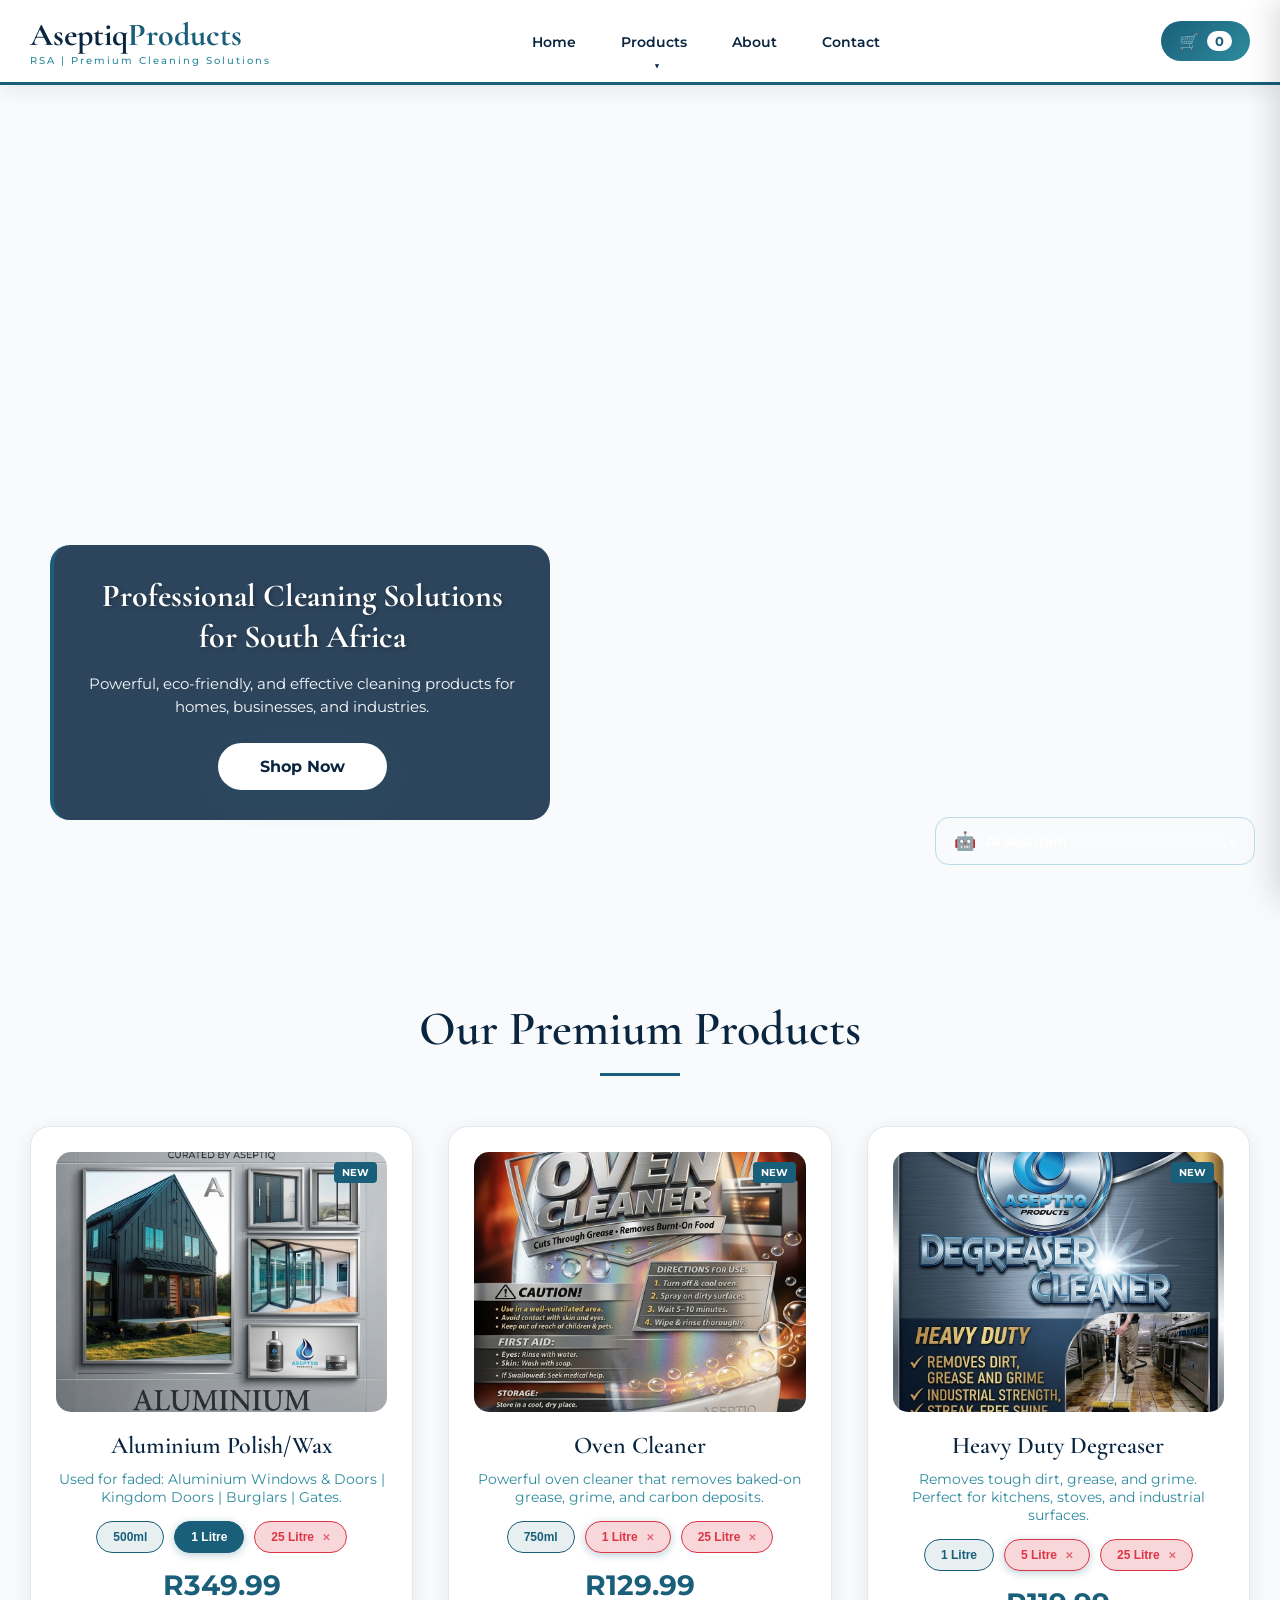
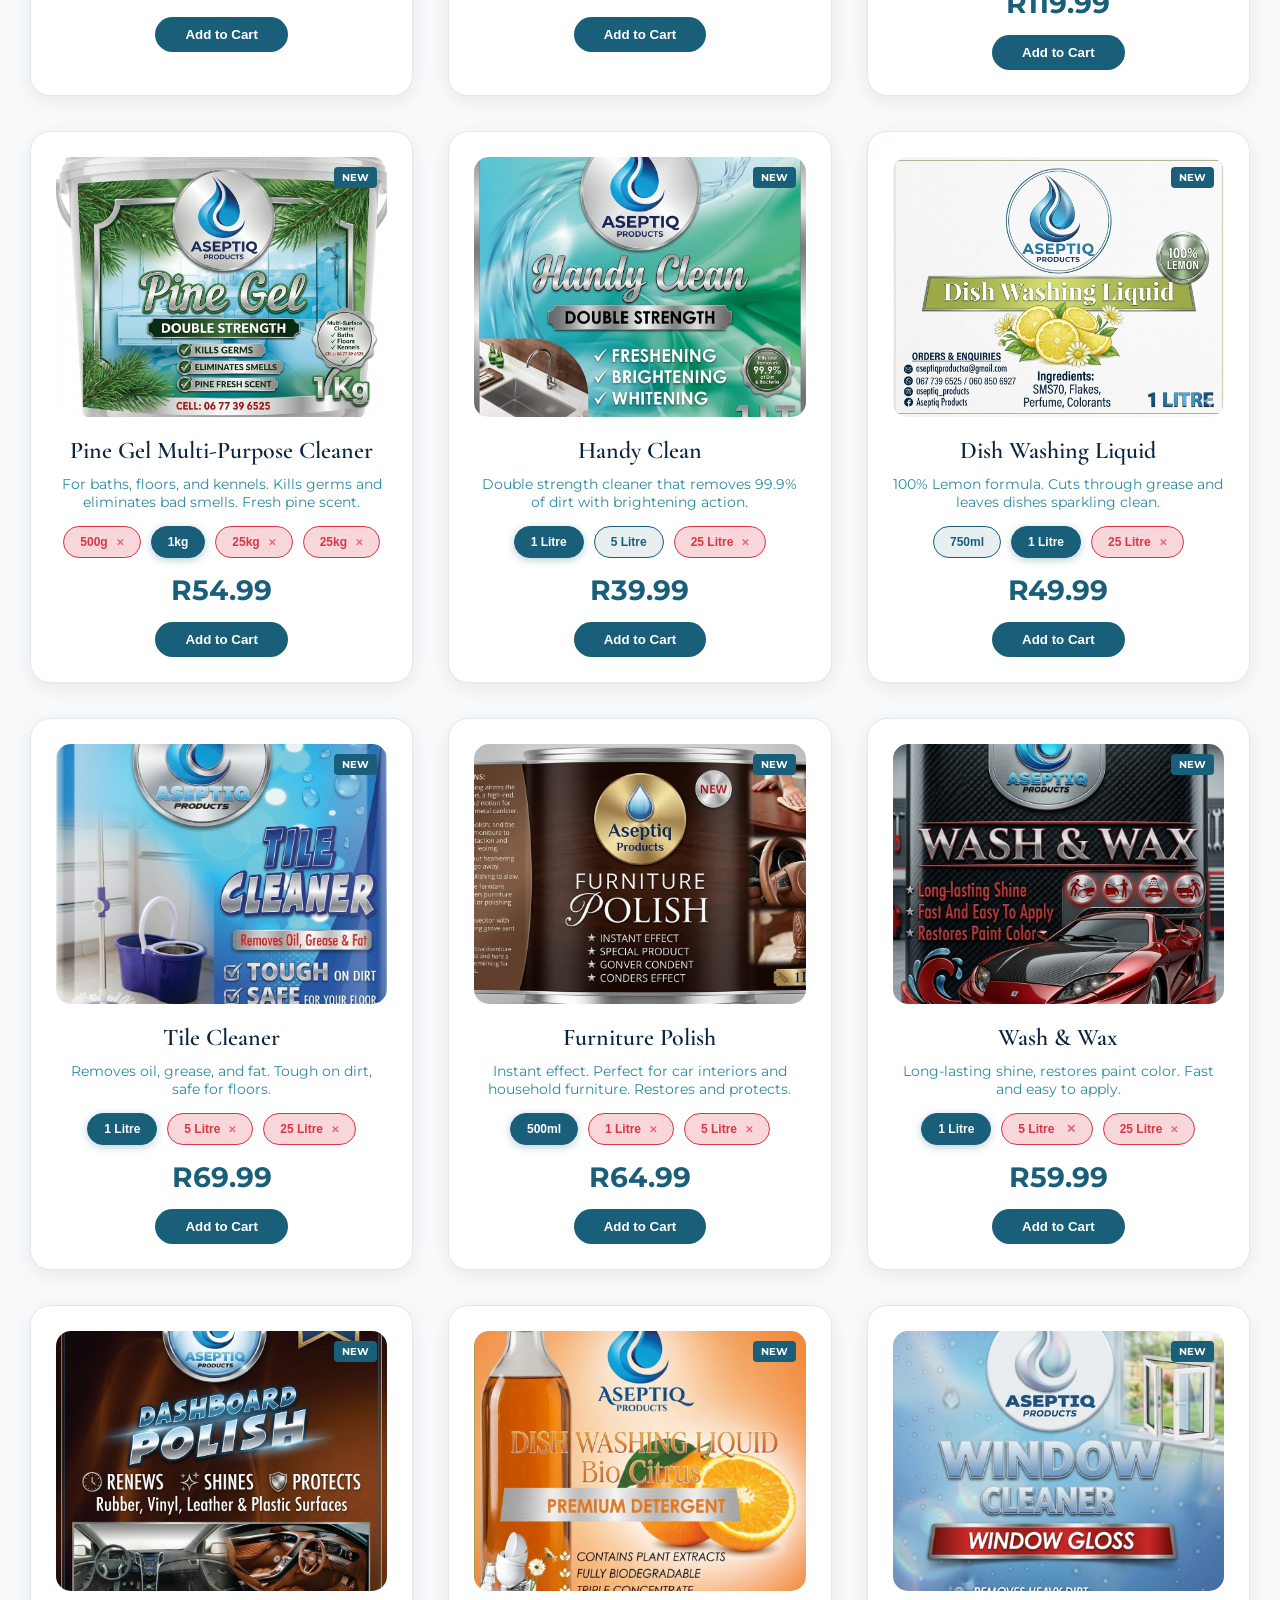
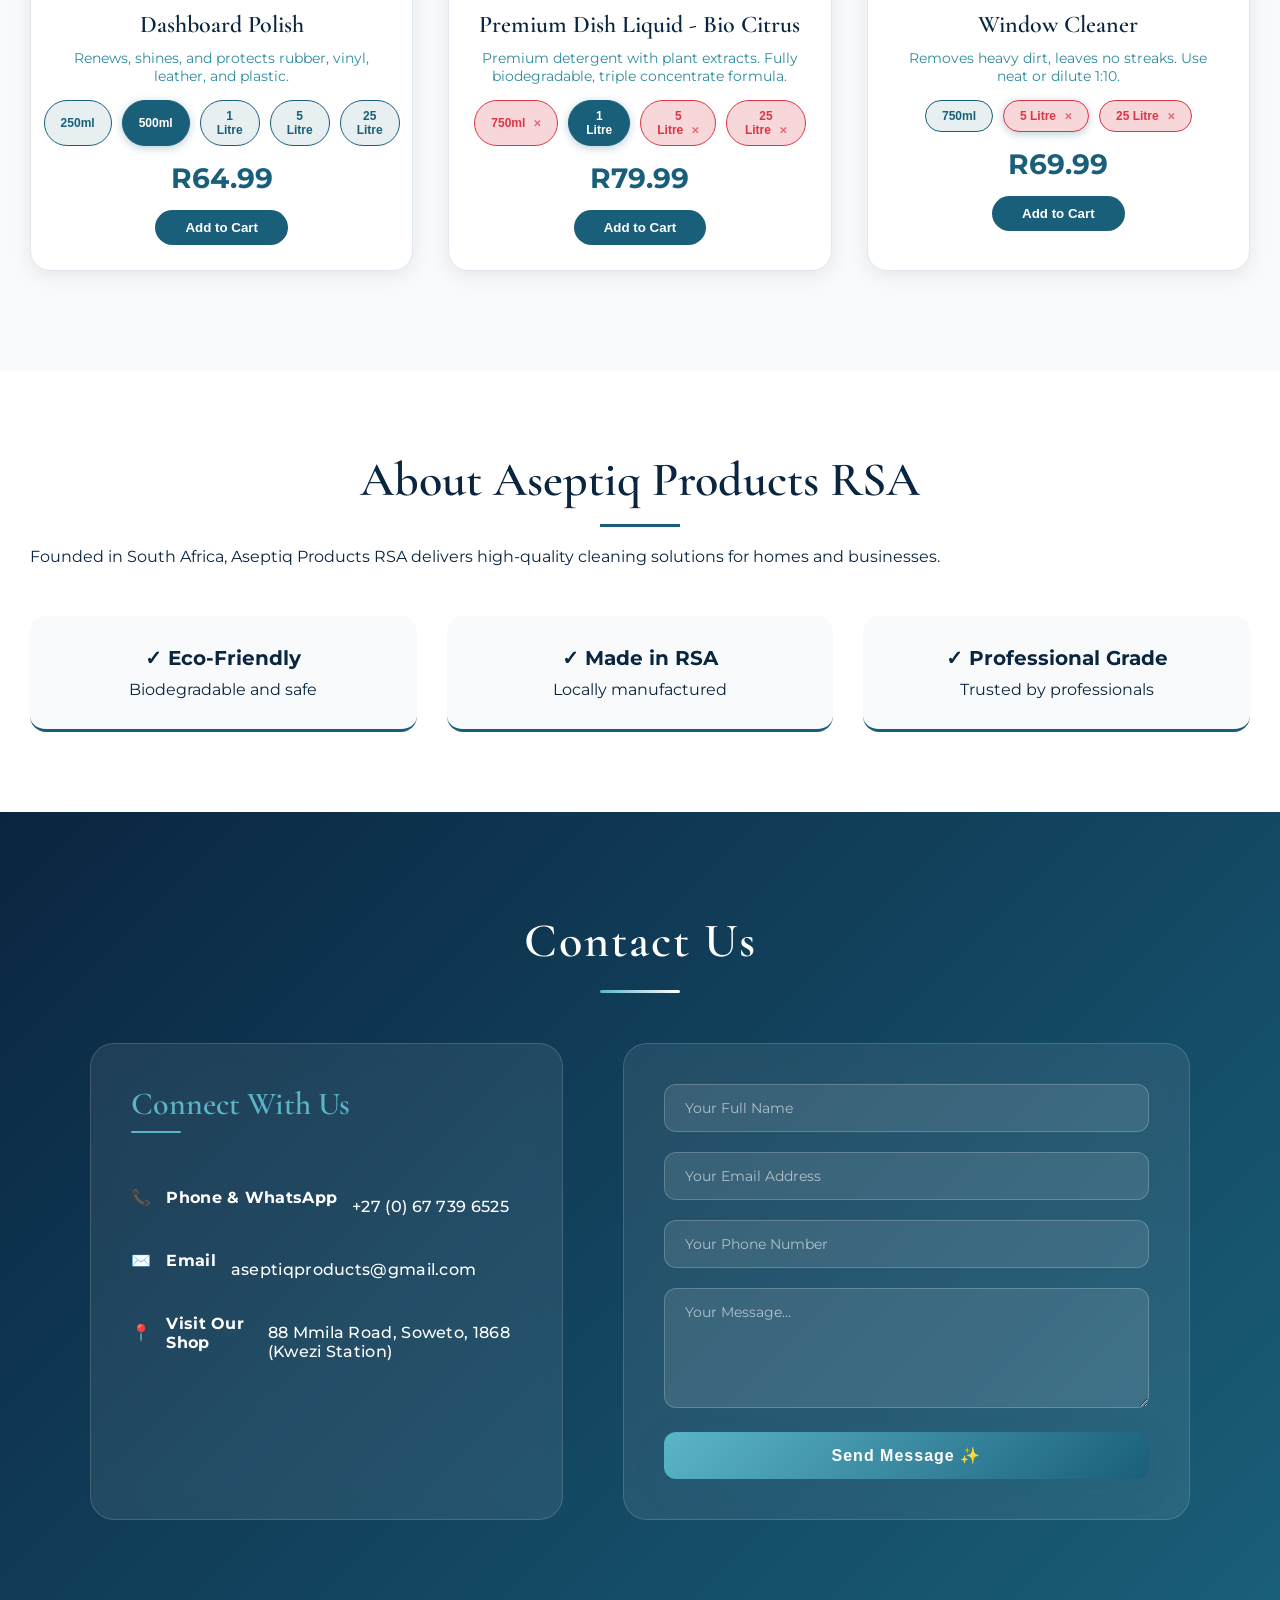
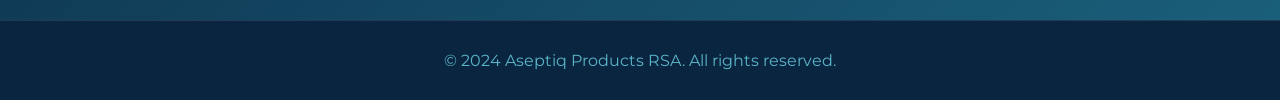
<file: index.html>
<!DOCTYPE html>
<html lang="en">
<head>
    <meta charset="UTF-8">
    <meta name="viewport" content="width=device-width, initial-scale=1.0">
    <title>Aseptiq Products RSA - Premium Cleaning Solutions</title>
    <link rel="stylesheet" href="css/style.css">
    <link rel="stylesheet" href="css/ai-style.css">
    <link href="https://fonts.googleapis.com/css2?family=Poppins:wght@300;400;500;600;700&display=swap" rel="stylesheet">
</head>
<body>
    <!-- Header with Cart Icon -->
    <header>
        <div class="container">
            <div class="logo">
                <h1>Aseptiq<span>Products</span></h1>
                <p class="tagline">RSA | Premium Cleaning Solutions</p>
            </div>
            <nav>
                <ul>
                    <li><a href="index.html">Home</a></li>
                    <li class="has-dropdown">
                        <a href="javascript:void(0)">Products</a>
                        <ul class="dropdown-menu">
                            <li><a href="index.html#products">All Products</a></li>
                            <li><a href="combos.html">Combo Deals</a></li>
                            <li><a href="specials.html">Special Offers</a></li>
                        </ul>
                    </li>
                    <li><a href="index.html#about">About</a></li>
                    <li><a href="index.html#contact">Contact</a></li>
                </ul>
            </nav>
            <div class="header-cart">
                <button class="cart-icon-header" onclick="toggleCart()">
                    🛒 <span id="cartCount">0</span>
                </button>
            </div>
        </div>
    </header>

    <!-- Hero Section -->
    <section id="home" class="hero">
        <video autoplay muted loop playsinline class="hero-video">
            <source src="images/ASEPTIQ_logo_reveal.mp4" type="video/mp4">
        </video>
        <!-- <div class="hero-overlay"></div> -->
        <div class="hero-content-bottom">
            <h2>Professional Cleaning Solutions for South Africa</h2>
            <p>Powerful, eco-friendly, and effective cleaning products for homes, businesses, and industries.</p>
            <a href="#products" class="btn-primary">Shop Now</a>
        </div>
    </section>

    <!-- Products Section -->
    <section id="products" class="products">
        <div class="container">
            <h2 class="section-title">Our Premium Products</h2>
            <div class="product-grid">
                <!-- Aluminium Polish/Wax -->
                <div class="product-card">
                    <div class="product-image">
                        <img src="images/AP.png" alt="Aluminium Polish/Wax">
                    </div>
                    <h3>Aluminium Polish/Wax</h3>
                    <p>Used for faded: Aluminium Windows & Doors | Kingdom Doors | Burglars | Gates.</p>
                    <div class="product-sizes">
                        <button class="size-btn" onclick="selectAluminiumSize(199.99, '500ml', this)">500ml</button>
                        <button class="size-btn active" onclick="selectAluminiumSize(349.99, '1 Litre', this)">1 Litre</button>
                        <button class="size-btn sold-out" onclick="selectAluminiumSize('Sold Out', '25 Litre', this)">25 Litre</button>
                    </div>
                    <div class="price" id="aluminiumPrice">R349.99</div>
                    <button class="btn-add" onclick="addToCartWithSize('Aluminium Polish/Wax', currentAluminiumPrice, currentAluminiumSize)">Add to Cart</button>
                </div>

                <!-- Oven Cleaner -->
                <div class="product-card">
                    <div class="product-image">
                        <img src="images/OV.png" alt="Oven Cleaner">
                    </div>
                    <h3>Oven Cleaner</h3>
                    <p>Powerful oven cleaner that removes baked-on grease, grime, and carbon deposits.</p>
                    <div class="product-sizes">
                        <button class="size-btn" onclick="selectOvenSize(74.99, '750ml', this)">750ml</button>
                        <button class="size-btn active" onclick="selectOvenSize('Sold Out', '1 Litre', this)">1 Litre</button>
                        <button class="size-btn sold-out" onclick="selectOvenSize('Sold Out', '25 Litre', this)">25 Litre</button>
                    </div>
                    <div class="price" id="ovenPrice">R129.99</div>
                    <button class="btn-add" onclick="addToCartWithSizeOven('Oven Cleaner', currentOvenPrice, currentOvenSize)">Add to Cart</button>
                </div>

                <!-- Heavy Duty Degreaser -->
                <div class="product-card">
                    <div class="product-image">
                        <img src="images/DG.png" alt="Heavy Duty Degreaser">
                    </div>
                    <h3>Heavy Duty Degreaser</h3>
                    <p>Removes tough dirt, grease, and grime. Perfect for kitchens, stoves, and industrial surfaces.</p>
                    <div class="product-sizes">
                        <button class="size-btn" onclick="selectDegreaserSize(119.99, 'L', this)">1 Litre</button>
                        <button class="size-btn active" onclick="selectDegreaserSize('Sold Out', '5 Litre', this)">5 Litre</button>
                        <button class="size-btn sold-out" onclick="selectDegreaserSize('Sold Out', '25 Litre', this)">25 Litre</button>
                    </div>
                    <div class="price" id="degreaserPrice">R119.99</div>
                    <button class="btn-add" onclick="addToCartWithSizeDegreaser('Heavy Duty Degreaser', currentDegreaserPrice, currentDegreaserSize)">Add to Cart</button>
                </div>

                <!-- Pine Gel -->
                <div class="product-card">
                    <div class="product-image">
                        <img src="images/PG.png" alt="Pine Gel">
                    </div>
                    <h3>Pine Gel Multi-Purpose Cleaner</h3>
                    <p>For baths, floors, and kennels. Kills germs and eliminates bad smells. Fresh pine scent.</p>
                    <div class="product-sizes">
                        <button class="size-btn sold-out" onclick="selectPineSize('Sold Out', '500g', this)">500g</button>
                        <button class="size-btn active" onclick="selectPineSize(54.99, '1kg', this)">1kg</button>
                        <button class="size-btn sold-out" onclick="selectPineSize('Sold Out', '25kg', this)">25kg</button>
                        <button class="size-btn sold-out" onclick="selectPineSize('Sold Out', '25kg', this)">25kg</button>
                    </div>
                    <div class="price" id="pinePrice">R54.99</div>
                    <button class="btn-add" onclick="addToCartWithSizePine('Pine Gel', currentPinePrice, currentPineSize)">Add to Cart</button>
                </div>

                <!-- Handy Clean -->
                <div class="product-card">
                    <div class="product-image">
                        <img src="images/HC.png" alt="Handy Clean">
                    </div>
                    <h3>Handy Clean</h3>
                    <p>Double strength cleaner that removes 99.9% of dirt with brightening action.</p>
                    <div class="product-sizes">
                        <button class="size-btn active" onclick="selectHandySize(39.99, '1 Litre', this)">1 Litre</button>
                        <button class="size-btn" onclick="selectHandySize(155.99, '5 Litre', this)">5 Litre</button>                        
                        <button class="size-btn sold-out" onclick="selectHandySize('Sold Out', '25 Litre', this)">25 Litre</button>
                    </div>
                    <div class="price" id="handyPrice">R39.99</div>
                    <button class="btn-add" onclick="addToCartWithSizeHandy('Handy Clean', currentHandyPrice, currentHandySize)">Add to Cart</button>
                </div>

                <!-- Dish Washing Liquid -->
                <div class="product-card">
                    <div class="product-image">
                        <img src="images/DW.png" alt="Dish Washing Liquid">
                    </div>
                    <h3>Dish Washing Liquid</h3>
                    <p>100% Lemon formula. Cuts through grease and leaves dishes sparkling clean.</p>
                    <div class="product-sizes">
                        <button class="size-btn" onclick="selectDishSize(35.99, '750ml', this)">750ml</button>
                        <button class="size-btn active" onclick="selectDishSize(49.99, '1 Litre', this)">1 Litre</button>
                        <button class="size-btn sold-out" onclick="selectDishSize('Sold Out', '25 Litre', this)">25 Litre</button>
                    </div>
                    <div class="price" id="dishPrice">R49.99</div>
                    <button class="btn-add" onclick="addToCartWithSizeDish('Dish Washing Liquid', currentDishPrice, currentDishSize)">Add to Cart</button>
                </div>

                <!-- Tile Cleaner -->
                <div class="product-card">
                    <div class="product-image">
                        <img src="images/TC.png" alt="Tile Cleaner">
                    </div>
                    <h3>Tile Cleaner</h3>
                    <p>Removes oil, grease, and fat. Tough on dirt, safe for floors.</p>
                    <div class="product-sizes">                        
                        <button class="size-btn active" onclick="selectTileSize(64.99, '1 Litre', this)">1 Litre</button>
                        <button class="size-btn sold-out" onclick="selectTileSize('Sold Out', '5 Litre', this)">5 Litre</button>
                        <button class="size-btn sold-out" onclick="selectTileSize('Sold Out', '25 Litre', this)">25 Litre</button>
                    </div>
                    <div class="price" id="tilePrice">R69.99</div>
                    <button class="btn-add" onclick="addToCartWithSizeTile('Tile Cleaner', currentTilePrice, currentTileSize)">Add to Cart</button>
                </div>

                <!-- Furniture Polish -->
                <div class="product-card">
                    <div class="product-image">
                        <img src="images/FP.png" alt="Furniture Polish">
                    </div>
                    <h3>Furniture Polish</h3>
                    <p>Instant effect. Perfect for car interiors and household furniture. Restores and protects.</p>
                    <div class="product-sizes">                        
                        <button class="size-btn active" onclick="selectFurnitureSize(64.99, '500ml', this)">500ml</button>
                        <button class="size-btn sold-out" onclick="selectFurnitureSize('Sold Out', '1 Litre', this)">1 Litre</button>
                        <button class="size-btn sold-out" onclick="selectFurnitureSize('Sold Out', '5 Litre', this)">5 Litre</button>
                    </div>
                    <div class="price" id="furniturePrice">R64.99</div>
                    <button class="btn-add" onclick="addToCartWithSizeFurniture('Furniture Polish', currentFurniturePrice, currentFurnitureSize)">Add to Cart</button>
                </div>

                <!-- Wash & Wax -->
                <div class="product-card">
                    <div class="product-image">
                        <img src="images/CW.png" alt="Wash & Wax">
                    </div>
                    <h3>Wash & Wax</h3>
                    <p>Long-lasting shine, restores paint color. Fast and easy to apply.</p>
                    <div class="product-sizes">                        
                        <button class="size-btn active" onclick="selectWashSize(59.99, '1 Litre', this)">1 Litre</button>
                        <button class="size-btn sold-out" onclick="selectWashSize('sold Out', '5 Litre', this)">5 Litre</button>
                        <button class="size-btn sold-out" onclick="selectWashSize('Sold Out', '25 Litre', this)">25 Litre</button>
                    </div>
                    <div class="price" id="washPrice">R59.99</div>
                    <button class="btn-add" onclick="addToCartWithSizeWash('Wash & Wax', currentWashPrice, currentWashSize)">Add to Cart</button>
                </div>

                <!-- Dashboard Polish -->
                <div class="product-card">
                    <div class="product-image">
                        <img src="images/DP.png" alt="Dashboard Polish">
                    </div>
                    <h3>Dashboard Polish</h3>
                    <p>Renews, shines, and protects rubber, vinyl, leather, and plastic.</p>
                    <div class="product-sizes">
                        <button class="size-btn" onclick="selectDashboardSize(64.99, '250ml', this)">250ml</button>
                        <button class="size-btn active" onclick="selectDashboardSize(99.99, '500ml', this)">500ml</button>
                        <button class="size-btn" onclick="selectDashboardSize(149.99, '1 Litre', this)">1 Litre</button>
                        <button class="size-btn" onclick="selectDashboardSize(349.99, '5 Litre', this)">5 Litre</button>
                        <button class="size-btn" onclick="selectDashboardSize(1499.99, '25 Litre', this)">25 Litre</button>
                    </div>
                    <div class="price" id="dashboardPrice">R64.99</div>
                    <button class="btn-add" onclick="addToCartWithSizeDashboard('Dashboard Polish', currentDashboardPrice, currentDashboardSize)">Add to Cart</button>
                </div>

                <!-- Premium Dish Washing Liquid -->
                <div class="product-card">
                    <div class="product-image">
                        <img src="images/ODW.png" alt="Premium Dish Washing Liquid">
                    </div>
                    <h3>Premium Dish Liquid - Bio Citrus</h3>
                    <p>Premium detergent with plant extracts. Fully biodegradable, triple concentrate formula.</p>
                    <div class="product-sizes">
                        <button class="size-btn sold-out" onclick="selectPremiumDishSize('Sold Out', '750ml', this)">750ml</button>
                        <button class="size-btn active" onclick="selectPremiumDishSize(54.99, '1 Litre', this)">1 Litre</button>
                        <button class="size-btn sold-out" onclick="selectPremiumDishSize('Sold Out', '5 Litre', this)">5 Litre</button>
                        <button class="size-btn sold-out" onclick="selectPremiumDishSize('Sold Out', '25 Litre', this)">25 Litre</button>
                    </div>
                    <div class="price" id="premiumDishPrice">R79.99</div>
                    <button class="btn-add" onclick="addToCartWithSizePremiumDish('Premium Dish Liquid Bio Citrus', currentPremiumDishPrice, currentPremiumDishSize)">Add to Cart</button>
                </div>

                <!-- Window Cleaner -->
                <div class="product-card">
                    <div class="product-image">
                        <img src="images/WC.png" alt="Window Cleaner">
                    </div>
                    <h3>Window Cleaner</h3>
                    <p>Removes heavy dirt, leaves no streaks. Use neat or dilute 1:10.</p>
                    <div class="product-sizes">
                        <button class="size-btn" onclick="selectWindowSize(69.99, '750ml', this)">750ml</button>
                        <button class="size-btn active" onclick="selectWindowSize('Sold Out', '5 Litre', this)">5 Litre</button>
                        <button class="size-btn" onclick="selectWindowSize('Sold Out', '25 Litre', this)">25 Litre</button>
                    </div>
                    <div class="price" id="windowPrice">R69.99</div>
                    <button class="btn-add" onclick="addToCartWithSizeWindow('Window Cleaner', currentWindowPrice, currentWindowSize)">Add to Cart</button>
                </div>
            </div>
        </div>
    </section>

    <!-- Cart Sidebar -->
    <div id="cartSidebar" class="cart-sidebar">
        <div class="cart-header">
            <h3>Shopping Cart</h3>
            <button class="close-cart" onclick="toggleCart()">&times;</button>
        </div>
        <div id="cartItems" class="cart-items"></div>
        <div class="cart-footer">
            <div class="cart-total">
                <strong>Total:</strong> <span id="cartTotal">R0.00</span>
            </div>
            <button class="btn-checkout" onclick="checkout()">Place Order</button>
        </div>
    </div>

    <div id="cartOverlay" class="cart-overlay" onclick="toggleCart()"></div>

    <!-- About Section -->
    <section id="about" class="about">
        <div class="container">
            <h2 class="section-title">About Aseptiq Products RSA</h2>
            <div class="about-content">
                <p>Founded in South Africa, Aseptiq Products RSA delivers high-quality cleaning solutions for homes and businesses.</p>
                <div class="features">
                    <div class="feature"><h3>✓ Eco-Friendly</h3><p>Biodegradable and safe</p></div>
                    <div class="feature"><h3>✓ Made in RSA</h3><p>Locally manufactured</p></div>
                    <div class="feature"><h3>✓ Professional Grade</h3><p>Trusted by professionals</p></div>
                </div>
            </div>
        </div>
    </section>

    <!-- Contact Section -->
    <section id="contact" class="contact">
        <div class="container">
            <h2 class="section-title">Contact Us</h2>
            <div class="contact-content">
                <div class="contact-info">
                    <h3>Connect With Us</h3>
                    <p>📞 <strong>Phone & WhatsApp</strong><br>+27 (0) 67 739 6525</p>
                    <p>✉️ <strong>Email</strong><br>aseptiqproducts@gmail.com</p>
                    <p>📍 <strong>Visit Our Shop</strong><br>88 Mmila Road, Soweto, 1868 (Kwezi Station)</p>
                </div>
                <form class="contact-form" id="contactForm">
                    <input type="text" placeholder="Your Full Name" required>
                    <input type="email" placeholder="Your Email Address" required>
                    <input type="tel" placeholder="Your Phone Number">
                    <textarea placeholder="Your Message..." rows="5" required></textarea>
                    <button type="submit" class="btn-primary">Send Message ✨</button>
                </form>
            </div>
        </div>
    </section>

    <footer>
        <div class="container">
            <p>&copy; 2024 Aseptiq Products RSA. All rights reserved.</p>
        </div>
    </footer>

    <script src="js/main.js"></script>
    <script src="js/ai-assistant.js"></script>
</body>
</html>
</file>
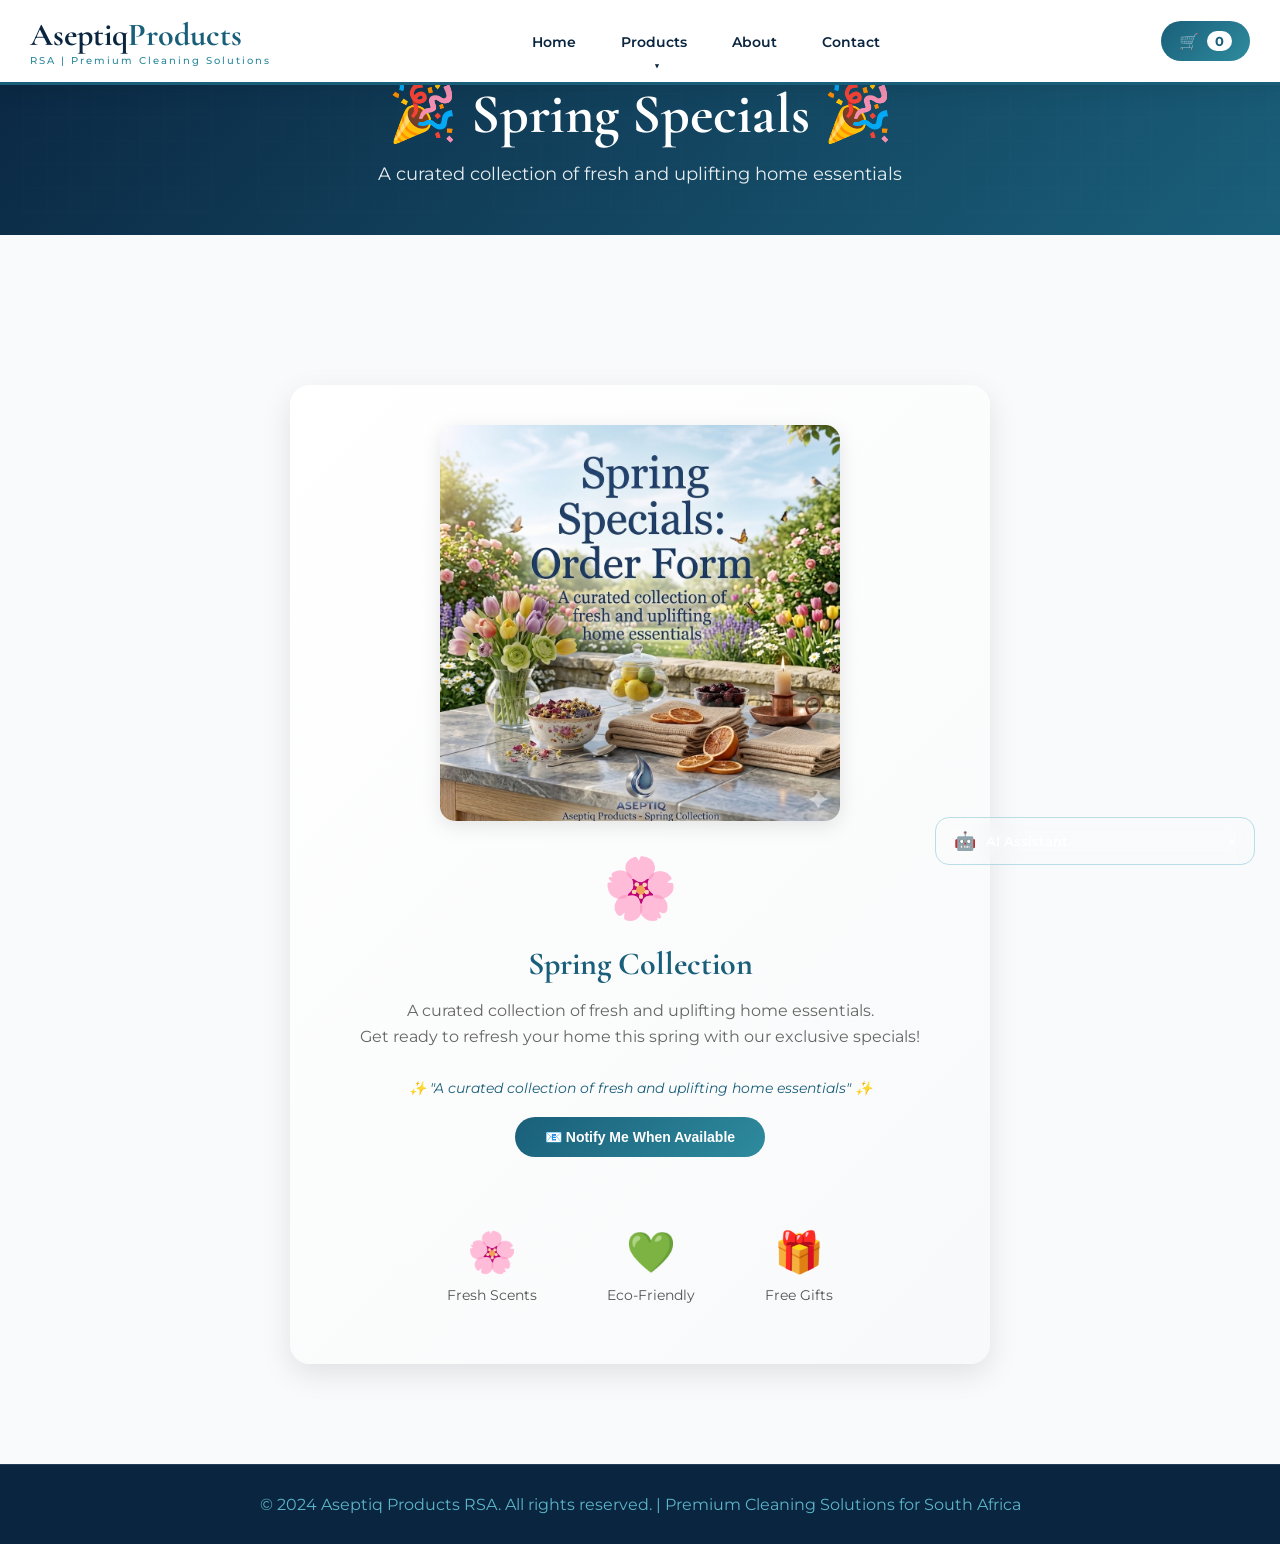
<file: specials.html>
<!DOCTYPE html>
<html lang="en">
<head>
    <meta charset="UTF-8">
    <meta name="viewport" content="width=device-width, initial-scale=1.0">
    <title>Aseptiq Products RSA - Special Offers</title>
    <link rel="stylesheet" href="css/style.css">
    <link rel="stylesheet" href="css/ai-style.css">
    <link href="https://fonts.googleapis.com/css2?family=Poppins:wght@300;400;500;600;700&display=swap" rel="stylesheet">
    <style>
        .specials-header {
            text-align: center;
            padding: 80px 0 50px;
            background: linear-gradient(135deg, #0A2540 0%, #1A5F7A 100%);
            color: white;
            margin-bottom: 50px;
            position: relative;
            overflow: hidden;
        }
        .specials-header::before {
            content: '';
            position: absolute;
            top: 0;
            left: 0;
            right: 0;
            bottom: 0;
            background: url('data:image/svg+xml,<svg xmlns="http://www.w3.org/2000/svg" viewBox="0 0 100 100"><path fill="none" stroke="rgba(255,255,255,0.05)" stroke-width="1" d="M10 10 L90 10 M10 20 L90 20 M10 30 L90 30 M10 40 L90 40 M10 50 L90 50 M10 60 L90 60 M10 70 L90 70 M10 80 L90 80 M10 90 L90 90 M10 10 L10 90 M20 10 L20 90 M30 10 L30 90 M40 10 L40 90 M50 10 L50 90 M60 10 L60 90 M70 10 L70 90 M80 10 L80 90 M90 10 L90 90"/></svg>');
            background-repeat: repeat;
            opacity: 0.1;
        }
        .specials-header h1 {
            font-size: 56px;
            font-family: 'Cormorant Garamond', serif;
            margin-bottom: 15px;
            position: relative;
            animation: fadeInDown 0.8s ease;
        }
        .specials-header p {
            font-size: 18px;
            opacity: 0.9;
            position: relative;
            animation: fadeInUp 0.8s ease;
        }
        @keyframes fadeInDown {
            from {
                opacity: 0;
                transform: translateY(-30px);
            }
            to {
                opacity: 1;
                transform: translateY(0);
            }
        }
        @keyframes fadeInUp {
            from {
                opacity: 0;
                transform: translateY(30px);
            }
            to {
                opacity: 1;
                transform: translateY(0);
            }
        }
        .coming-soon-card {
            max-width: 700px;
            margin: 0 auto;
            text-align: center;
            padding: 40px;
            background: linear-gradient(135deg, #fff, #f8f9fa);
            border-radius: 20px;
            box-shadow: 0 10px 30px rgba(0,0,0,0.1);
            animation: pulse 2s infinite;
        }
        @keyframes pulse {
            0%, 100% { transform: scale(1); }
            50% { transform: scale(1.02); }
        }
        .spring-image {
            width: 100%;
            max-width: 400px;
            margin: 0 auto 30px;
            display: block;
            border-radius: 15px;
            box-shadow: 0 5px 20px rgba(0,0,0,0.1);
        }
        .coming-soon-icon {
            font-size: 60px;
            margin-bottom: 20px;
        }
        .coming-soon-title {
            font-size: 32px;
            color: #1A5F7A;
            font-family: 'Cormorant Garamond', serif;
            margin-bottom: 15px;
        }
        .coming-soon-text {
            font-size: 16px;
            color: #666;
            margin-bottom: 30px;
            line-height: 1.6;
        }
        .notify-btn {
            background: linear-gradient(135deg, #1A5F7A, #2E8B9E);
            color: white;
            border: none;
            padding: 12px 30px;
            border-radius: 30px;
            font-size: 14px;
            font-weight: 600;
            cursor: pointer;
            transition: all 0.3s;
        }
        .notify-btn:hover {
            transform: translateY(-2px);
            box-shadow: 0 5px 15px rgba(26,95,122,0.3);
        }
        .features-list {
            display: flex;
            justify-content: center;
            gap: 30px;
            margin-top: 50px;
            flex-wrap: wrap;
        }
        .feature-item {
            text-align: center;
            padding: 20px;
        }
        .feature-icon {
            font-size: 40px;
            margin-bottom: 10px;
        }
        .feature-text {
            font-size: 14px;
            color: #555;
        }
        .spring-quote {
            font-style: italic;
            color: #1A5F7A;
            margin: 20px 0;
            font-size: 14px;
        }
    </style>
</head>
<body>
    <header>
        <div class="container">
            <div class="logo">
                <h1>Aseptiq<span>Products</span></h1>
                <p class="tagline">RSA | Premium Cleaning Solutions</p>
            </div>
            <nav>
                <ul>
                    <li><a href="index.html">Home</a></li>
                    <li class="has-dropdown">
                        <a href="javascript:void(0)">Products</a>
                        <ul class="dropdown-menu">
                            <li><a href="index.html#products">📦 All Products</a></li>
                            <li><a href="combos.html">🔥 Combo Deals</a></li>
                            <li><a href="specials.html">🎉 Special Offers</a></li>
                        </ul>
                    </li>
                    <li><a href="index.html#about">About</a></li>
                    <li><a href="index.html#contact">Contact</a></li>
                </ul>
            </nav>
            <div class="header-cart">
                <button class="cart-icon-header" onclick="toggleCart()">
                    🛒 <span id="cartCount">0</span>
                </button>
            </div>
        </div>
    </header>

    <div class="specials-header">
        <h1>🎉 Spring Specials 🎉</h1>
        <p>A curated collection of fresh and uplifting home essentials</p>
    </div>

    <section class="products">
        <div class="container">
            <div class="coming-soon-card">
                <img src="images/SpringSpecials.png" alt="Spring Specials" class="spring-image">
                <div class="coming-soon-icon">🌸</div>
                <h2 class="coming-soon-title">Spring Collection</h2>
                <p class="coming-soon-text">
                    A curated collection of fresh and uplifting home essentials.<br>
                    Get ready to refresh your home this spring with our exclusive specials!
                </p>
                <div class="spring-quote">✨ "A curated collection of fresh and uplifting home essentials" ✨</div>
                <button class="notify-btn" onclick="alert('Thank you! We will notify you when Spring Specials launch. 📧')">📧 Notify Me When Available</button>
                
                <div class="features-list">
                    <div class="feature-item">
                        <div class="feature-icon">🌸</div>
                        <div class="feature-text">Fresh Scents</div>
                    </div>
                    <div class="feature-item">
                        <div class="feature-icon">💚</div>
                        <div class="feature-text">Eco-Friendly</div>
                    </div>
                    <div class="feature-item">
                        <div class="feature-icon">🎁</div>
                        <div class="feature-text">Free Gifts</div>
                    </div>
                </div>
            </div>
        </div>
    </section>

    <footer>
        <div class="container">
            <p>&copy; 2024 Aseptiq Products RSA. All rights reserved. | Premium Cleaning Solutions for South Africa</p>
        </div>
    </footer>

    <script src="js/main.js"></script>
    <script src="js/ai-assistant.js"></script>
</body>
</html>
</file>
<file: css/style.css>
/* ============================================
   ASEPTIQ PRODUCTS RSA - BLUE & WHITE PREMIUM THEME
   Professional, Clean, Trustworthy Design
   ============================================ */

@import url('https://fonts.googleapis.com/css2?family=Cormorant+Garamond:wght@300;400;500;600;700&family=Montserrat:wght@300;400;500;600;700;800&display=swap');

:root {
    --blue-deep: #0A2540;
    --blue-primary: #1A5F7A;
    --blue-medium: #2E8B9E;
    --blue-light: #5BB5C9;
    --blue-pale: #C4E4F0;
    --blue-ice: #E8F4F8;
    --white-pure: #FFFFFF;
    --white-off: #F8FAFC;
    --white-smoke: #F1F5F9;
    --gray-light: #E2E8F0;
    --shadow-sm: 0 5px 20px rgba(0,0,0,0.08);
    --shadow-md: 0 10px 30px rgba(0,0,0,0.12);
    --shadow-lg: 0 20px 50px rgba(0,0,0,0.15);
    --shadow-blue: 0 10px 30px rgba(26, 95, 122, 0.2);
}

* {
    margin: 0;
    padding: 0;
    box-sizing: border-box;
}

body {
    font-family: 'Montserrat', sans-serif;
    background: var(--white-off);
    color: var(--blue-deep);
    overflow-x: hidden;
}

::-webkit-scrollbar {
    width: 8px;
}
::-webkit-scrollbar-track {
    background: var(--white-smoke);
}
::-webkit-scrollbar-thumb {
    background: var(--blue-primary);
    border-radius: 4px;
}
::-webkit-scrollbar-thumb:hover {
    background: var(--blue-deep);
}

.container {
    max-width: 1300px;
    margin: 0 auto;
    padding: 0 30px;
}

/* Header - Blue Theme */
header {
    background: var(--white-pure);
    box-shadow: var(--shadow-sm);
    position: fixed;
    width: 100%;
    top: 0;
    z-index: 1000;
    border-bottom: 3px solid var(--blue-primary);
}

header .container {
    display: flex;
    justify-content: space-between;
    align-items: center;
    padding: 15px 30px;
}

.logo h1 {
    font-family: 'Cormorant Garamond', serif;
    font-size: 32px;
    font-weight: 700;
    color: var(--blue-deep);
}

.logo h1 span {
    color: var(--blue-primary);
}

.tagline {
    font-size: 10px;
    letter-spacing: 2px;
    color: var(--blue-medium);
    font-weight: 500;
}

nav ul {
    display: flex;
    list-style: none;
    gap: 5px;
}

nav ul li a {
    padding: 10px 20px;
    text-decoration: none;
    color: var(--blue-deep);
    font-weight: 600;
    font-size: 14px;
    transition: all 0.3s;
    position: relative;
}

nav ul li a:after {
    content: '';
    position: absolute;
    bottom: 0;
    left: 50%;
    transform: translateX(-50%);
    width: 0;
    height: 2px;
    background: var(--blue-primary);
    transition: width 0.3s;
}

nav ul li a:hover:after {
    width: 60%;
}

nav ul li a:hover {
    color: var(--blue-primary);
}

/* Hero Section */
.hero {
    position: relative;
    min-height: 100vh;
    display: flex;
    align-items: center;
    justify-content: center;
    text-align: center;
    overflow: hidden;
}

.hero-video {
    position: absolute;
    top: 50%;
    left: 50%;
    transform: translate(-50%, -50%);
    min-width: 100%;
    min-height: 100%;
    width: auto;
    height: auto;
    object-fit: cover;
    z-index: -2;
}

.hero-overlay {
    position: absolute;
    top: 0;
    left: 0;
    width: 100%;
    height: 100%;
    background: linear-gradient(135deg, rgba(10, 37, 64, 0.097), rgba(26, 95, 122, 0.75));
    z-index: -1;
}

.hero-content {
    position: relative;
    z-index: 1;
    max-width: 800px;
    margin: 0 auto;
    padding: 0 20px;
    background: rgba(255, 255, 255, 0.1);
    backdrop-filter: blur(10px);
    border-radius: 30px;
    padding: 50px;
    border: 1px solid rgba(255, 255, 255, 0.2);
}

.hero h2 {
    font-family: 'Cormorant Garamond', serif;
    font-size: 56px;
    font-weight: 700;
    color: var(--white-pure);
    margin-bottom: 20px;
    text-shadow: 2px 2px 4px rgba(0,0,0,0.3);
}

.hero p {
    font-size: 18px;
    color: var(--white-off);
    margin-bottom: 30px;
    line-height: 1.6;
}

.btn-primary {
    display: inline-block;
    padding: 14px 42px;
    background: var(--white-pure);
    color: var(--blue-deep);
    text-decoration: none;
    border-radius: 50px;
    font-weight: 700;
    transition: all 0.3s;
    border: none;
    cursor: pointer;
    box-shadow: var(--shadow-blue);
}

.btn-primary:hover {
    background: var(--blue-primary);
    color: var(--white-pure);
    transform: translateY(-2px);
    box-shadow: 0 10px 30px rgba(26, 95, 122, 0.4);
}

/* Products Section */
.products {
    padding: 100px 0;
    background: var(--white-off);
}

.section-title {
    text-align: center;
    font-family: 'Cormorant Garamond', serif;
    font-size: 48px;
    font-weight: 600;
    color: var(--blue-deep);
    margin-bottom: 20px;
}

.section-title:after {
    content: '';
    display: block;
    width: 80px;
    height: 3px;
    background: var(--blue-primary);
    margin: 15px auto 0;
}

.product-grid {
    display: grid;
    grid-template-columns: repeat(auto-fit, minmax(320px, 1fr));
    gap: 35px;
    margin-top: 50px;
}

.product-card {
    background: var(--white-pure);
    border-radius: 20px;
    overflow: hidden;
    padding: 25px;
    text-align: center;
    transition: all 0.3s;
    box-shadow: var(--shadow-sm);
    border: 1px solid var(--gray-light);
}

.product-card:hover {
    transform: translateY(-8px);
    box-shadow: var(--shadow-lg);
    border-color: var(--blue-light);
}

.product-image img {
    width: 100%;
    height: 260px;
    object-fit: cover;
    border-radius: 15px;
}

.product-card h3 {
    font-family: 'Cormorant Garamond', serif;
    font-size: 24px;
    font-weight: 600;
    color: var(--blue-deep);
    margin: 15px 0 10px;
}

.product-card p {
    color: var(--blue-medium);
    font-size: 14px;
}

.price {
    font-size: 28px;
    font-weight: 700;
    color: var(--blue-primary);
    margin: 15px 0;
}

.btn-add {
    background: var(--blue-primary);
    color: var(--white-pure);
    border: none;
    padding: 10px 30px;
    border-radius: 50px;
    font-weight: 600;
    cursor: pointer;
    transition: all 0.3s;
}

.btn-add:hover {
    background: var(--blue-deep);
    transform: translateY(-2px);
}

/* Cart Sidebar */
.cart-icon {
    position: fixed;
    bottom: 30px;
    right: 30px;
    background: var(--blue-primary);
    color: var(--white-pure);
    border: none;
    padding: 16px 24px;
    border-radius: 50px;
    cursor: pointer;
    font-size: 20px;
    font-weight: 700;
    z-index: 1001;
    box-shadow: var(--shadow-md);
    transition: all 0.3s;
}

.cart-icon:hover {
    transform: scale(1.05);
    background: var(--blue-deep);
}

.cart-sidebar {
    position: fixed;
    top: 0;
    right: -400px;
    width: 400px;
    height: 100%;
    background: var(--white-pure);
    box-shadow: -5px 0 30px rgba(0,0,0,0.15);
    z-index: 1002;
    transition: right 0.3s;
    display: flex;
    flex-direction: column;
}

.cart-sidebar.active {
    right: 0;
}

.cart-overlay {
    position: fixed;
    top: 0;
    left: 0;
    width: 100%;
    height: 100%;
    background: rgba(0,0,0,0.5);
    z-index: 1001;
    display: none;
}

.cart-overlay.active {
    display: block;
}

.cart-header {
    padding: 20px;
    background: var(--blue-deep);
    color: var(--white-pure);
    display: flex;
    justify-content: space-between;
    align-items: center;
}

.btn-checkout {
    width: 100%;
    background: var(--blue-primary);
    color: var(--white-pure);
    border: none;
    padding: 12px;
    border-radius: 8px;
    font-weight: 700;
    cursor: pointer;
    transition: all 0.3s;
}

.btn-checkout:hover {
    background: var(--blue-deep);
}

/* AI Assistant */
.ai-assistant {
    position: fixed;
    bottom: 110px;
    right: 30px;
    z-index: 1000;
}

.ai-button {
    width: 65px;
    height: 65px;
    background: linear-gradient(135deg, var(--blue-primary), var(--blue-deep));
    border-radius: 50%;
    display: flex;
    align-items: center;
    justify-content: center;
    cursor: pointer;
    box-shadow: var(--shadow-lg);
    transition: all 0.3s;
    font-size: 30px;
    position: relative;
}

.ai-button:hover {
    transform: scale(1.1);
}

.ai-badge {
    position: absolute;
    top: -5px;
    right: -5px;
    background: var(--blue-light);
    color: var(--white-pure);
    font-size: 10px;
    padding: 2px 6px;
    border-radius: 10px;
    font-weight: bold;
}

.ai-window {
    position: fixed;
    bottom: 190px;
    right: 110px;
    width: 400px;
    height: 550px;
    background: var(--white-pure);
    border-radius: 20px;
    box-shadow: var(--shadow-lg);
    display: none;
    flex-direction: column;
    overflow: hidden;
    border: 2px solid var(--blue-light);
}

.ai-window.active {
    display: flex;
}

.ai-header {
    background: linear-gradient(135deg, var(--blue-primary), var(--blue-deep));
    color: var(--white-pure);
    padding: 15px 20px;
}

.ai-message.user {
    background: var(--blue-primary);
    color: var(--white-pure);
}

.ai-message.bot {
    background: var(--white-smoke);
    color: var(--blue-deep);
    border: 1px solid var(--blue-pale);
}

.ai-input-area input:focus {
    outline: none;
    border-color: var(--blue-primary);
}

.ai-input-area button {
    background: var(--blue-primary);
    color: var(--white-pure);
    font-weight: 700;
}

.ai-input-area button:hover {
    background: var(--blue-deep);
}

/* About Section */
.about {
    padding: 80px 0;
    background: var(--white-pure);
}

.features {
    display: grid;
    grid-template-columns: repeat(auto-fit, minmax(250px, 1fr));
    gap: 30px;
    margin-top: 50px;
}

.feature {
    text-align: center;
    padding: 30px;
    background: var(--white-off);
    border-radius: 16px;
    border-bottom: 3px solid var(--blue-primary);
    transition: all 0.3s;
}

.feature:hover {
    transform: translateY(-5px);
    box-shadow: var(--shadow-md);
}

.feature h3 {
    color: var(--blue-deep);
    font-size: 20px;
    margin-bottom: 10px;
}

/* Contact Section */
.contact {
    padding: 80px 0;
    background: var(--blue-deep);
    color: var(--white-pure);
}

.contact .section-title {
    color: var(--white-pure);
}

.contact .section-title:after {
    background: var(--white-pure);
}

.contact-info h3 {
    color: var(--blue-light);
    margin-bottom: 20px;
}

.contact-info p {
    margin: 15px 0;
}

.contact-form input,
.contact-form textarea {
    background: rgba(255,255,255,0.1);
    border: 1px solid var(--blue-light);
    color: var(--white-pure);
    border-radius: 8px;
}

.contact-form input::placeholder,
.contact-form textarea::placeholder {
    color: var(--blue-pale);
}

.contact-form input:focus,
.contact-form textarea:focus {
    outline: none;
    border-color: var(--white-pure);
}

/* Footer */
footer {
    background: var(--blue-deep);
    color: var(--blue-light);
    text-align: center;
    padding: 30px 0;
    border-top: 1px solid rgba(255,255,255,0.1);
}

/* Responsive */
@media (max-width: 768px) {
    header .container {
        flex-direction: column;
        gap: 15px;
    }
    
    .hero h2 {
        font-size: 32px;
    }
    
    .hero p {
        font-size: 16px;
    }
    
    .hero-content {
        padding: 30px 20px;
        margin: 0 20px;
    }
    
    .contact-content {
        grid-template-columns: 1fr;
        gap: 30px;
    }
    
    .ai-window {
        width: calc(100vw - 40px);
        right: 20px;
        bottom: 180px;
        height: 500px;
    }
    
    .cart-sidebar {
        width: 100%;
        right: -100%;
    }
    
    .product-grid {
        grid-template-columns: 1fr;
    }
}

/* Typing Indicator */
.typing-indicator span {
    animation: blink 1.4s infinite;
    animation-fill-mode: both;
}

.typing-indicator span:nth-child(2) { animation-delay: 0.2s; }
.typing-indicator span:nth-child(3) { animation-delay: 0.4s; }

@keyframes blink {
    0%, 60%, 100% { opacity: 0; }
    20% { opacity: 1; }
}

/* Hero Content - Bottom Left Positioning */
.hero-content-bottom {
    position: absolute;
    bottom: 80px;
    left: 50px;
    z-index: 1;
    max-width: 500px;
    background: rgba(196, 199, 202, 0);
    backdrop-filter: blur(12px);
    border-radius: 20px;
    padding: 30px 35px;
    border-left: 4px solid var(--blue-primary);
    animation: slideInLeft 0.8s ease-out;
}

.hero-content-bottom h2 {
    font-family: 'Cormorant Garamond', serif;
    font-size: 32px;
    font-weight: 700;
    color: var(--white-pure);
    margin-bottom: 15px;
    line-height: 1.3;
}

.hero-content-bottom p {
    font-size: 15px;
    color: var(--white-off);
    margin-bottom: 25px;
    line-height: 1.5;
}

@keyframes slideInLeft {
    from {
        opacity: 0;
        transform: translateX(-50px);
    }
    to {
        opacity: 1;
        transform: translateX(0);
    }
}

/* Responsive for mobile */
@media (max-width: 768px) {
    .hero-content-bottom {
        bottom: 30px;
        left: 20px;
        right: 20px;
        max-width: none;
        padding: 20px 25px;
    }
    
    .hero-content-bottom h2 {
        font-size: 24px;
    }
    
    .hero-content-bottom p {
        font-size: 13px;
    }
}

/* Enhanced Contact Form Styling */
.contact {
    position: relative;
    overflow: hidden;
}

.contact::before {
    content: '';
    position: absolute;
    top: 0;
    left: 0;
    right: 0;
    height: 4px;
    background: linear-gradient(90deg, var(--blue-primary), var(--blue-light), var(--blue-primary));
}

.contact-content {
    display: grid;
    grid-template-columns: 1fr 1fr;
    gap: 60px;
    position: relative;
    z-index: 1;
}

/* Contact Info Styling */
.contact-info {
    background: rgba(255, 255, 255, 0.05);
    backdrop-filter: blur(10px);
    border-radius: 24px;
    padding: 40px;
    border: 1px solid rgba(255, 255, 255, 0.1);
    transition: transform 0.3s, box-shadow 0.3s;
}

.contact-info:hover {
    transform: translateY(-5px);
    box-shadow: var(--shadow-lg);
    border-color: rgba(91, 181, 201, 0.3);
}

.contact-info h3 {
    font-size: 28px;
    font-weight: 600;
    color: var(--blue-light);
    margin-bottom: 25px;
    font-family: 'Cormorant Garamond', serif;
    position: relative;
    display: inline-block;
}

.contact-info h3::after {
    content: '';
    position: absolute;
    bottom: -8px;
    left: 0;
    width: 60px;
    height: 3px;
    background: var(--blue-primary);
    border-radius: 2px;
}

.contact-info p {
    margin: 20px 0;
    font-size: 16px;
    display: flex;
    align-items: center;
    gap: 12px;
    transition: transform 0.3s;
}

.contact-info p:hover {
    transform: translateX(5px);
}

/* Contact Form Styling */
.contact-form {
    background: rgba(255, 255, 255, 0.05);
    backdrop-filter: blur(10px);
    border-radius: 24px;
    padding: 40px;
    border: 1px solid rgba(255, 255, 255, 0.1);
    transition: all 0.3s;
}

.contact-form:hover {
    box-shadow: var(--shadow-lg);
    border-color: rgba(91, 181, 201, 0.3);
}

.form-group {
    margin-bottom: 25px;
    position: relative;
}

.form-group label {
    display: block;
    margin-bottom: 8px;
    font-weight: 500;
    color: var(--blue-light);
    font-size: 14px;
    letter-spacing: 0.5px;
}

.form-group input,
.form-group textarea {
    width: 100%;
    padding: 14px 18px;
    background: rgba(255, 255, 255, 0.08);
    border: 1px solid rgba(91, 181, 201, 0.3);
    border-radius: 12px;
    font-family: 'Montserrat', sans-serif;
    font-size: 15px;
    color: var(--white-pure);
    transition: all 0.3s;
}

.form-group input:focus,
.form-group textarea:focus {
    outline: none;
    border-color: var(--blue-primary);
    background: rgba(255, 255, 255, 0.12);
    box-shadow: 0 0 0 3px rgba(26, 95, 122, 0.2);
}

.form-group input::placeholder,
.form-group textarea::placeholder {
    color: rgba(255, 255, 255, 0.4);
}

.form-group textarea {
    resize: vertical;
    min-height: 120px;
}

/* Floating labels effect */
.form-group {
    position: relative;
}

.form-group input:focus ~ label,
.form-group input:valid ~ label,
.form-group textarea:focus ~ label,
.form-group textarea:valid ~ label {
    transform: translateY(-25px);
    font-size: 12px;
    color: var(--blue-light);
}

/* Submit Button Styling */
.contact-form .btn-primary {
    width: 100%;
    background: linear-gradient(135deg, var(--blue-primary), var(--blue-medium));
    color: var(--white-pure);
    padding: 14px 30px;
    font-size: 16px;
    font-weight: 600;
    border: none;
    border-radius: 12px;
    cursor: pointer;
    transition: all 0.3s;
    position: relative;
    overflow: hidden;
}

.contact-form .btn-primary::before {
    content: '';
    position: absolute;
    top: 0;
    left: -100%;
    width: 100%;
    height: 100%;
    background: linear-gradient(90deg, transparent, rgba(255,255,255,0.2), transparent);
    transition: left 0.5s;
}

.contact-form .btn-primary:hover::before {
    left: 100%;
}

.contact-form .btn-primary:hover {
    transform: translateY(-2px);
    box-shadow: 0 10px 25px rgba(26, 95, 122, 0.4);
    background: linear-gradient(135deg, var(--blue-medium), var(--blue-primary));
}

.contact-form .btn-primary:active {
    transform: translateY(0);
}

/* Success Message Styling */
.form-success {
    background: rgba(91, 181, 201, 0.2);
    border: 1px solid var(--blue-light);
    border-radius: 12px;
    padding: 15px;
    margin-top: 20px;
    text-align: center;
    animation: fadeInUp 0.5s ease-out;
}

.form-success p {
    color: var(--blue-light);
    font-weight: 500;
    margin: 0;
}

@keyframes fadeInUp {
    from {
        opacity: 0;
        transform: translateY(20px);
    }
    to {
        opacity: 1;
        transform: translateY(0);
    }
}

/* Form input icons */
.form-group {
    position: relative;
}

.form-group i {
    position: absolute;
    right: 15px;
    top: 45px;
    color: var(--blue-light);
    font-size: 18px;
    pointer-events: none;
}

/* Responsive Contact Form */
@media (max-width: 768px) {
    .contact-content {
        grid-template-columns: 1fr;
        gap: 30px;
    }
    
    .contact-info,
    .contact-form {
        padding: 30px 25px;
    }
    
    .contact-info h3 {
        font-size: 24px;
    }
    
    .contact-info p {
        font-size: 14px;
    }
    
    .form-group input,
    .form-group textarea {
        padding: 12px 15px;
        font-size: 14px;
    }
}

/* Loading state for submit button */
.btn-primary.loading {
    position: relative;
    pointer-events: none;
    opacity: 0.7;
}

.btn-primary.loading::after {
    content: '';
    position: absolute;
    width: 20px;
    height: 20px;
    top: 50%;
    left: 50%;
    margin-left: -10px;
    margin-top: -10px;
    border: 2px solid var(--white-pure);
    border-top-color: transparent;
    border-radius: 50%;
    animation: spin 0.6s linear infinite;
}

@keyframes spin {
    to {
        transform: rotate(360deg);
    }
}

/* ============================================
   PREMIUM AI ASSISTANT WINDOW STYLING
   Blue & White Theme - Luxury Chat Experience
   ============================================ */

/* AI Window Container */
.ai-window {
    position: fixed;
    bottom: 190px;
    right: 110px;
    width: 420px;
    height: 600px;
    background: linear-gradient(135deg, var(--white-pure) 0%, var(--white-off) 100%);
    border-radius: 28px;
    box-shadow: 0 25px 60px rgba(0, 0, 0, 0.25);
    display: none;
    flex-direction: column;
    overflow: hidden;
    border: 1px solid rgba(26, 95, 122, 0.2);
    animation: slideUpScale 0.4s cubic-bezier(0.68, -0.55, 0.265, 1.55);
}

@keyframes slideUpScale {
    from {
        opacity: 0;
        transform: translateY(30px) scale(0.95);
    }
    to {
        opacity: 1;
        transform: translateY(0) scale(1);
    }
}

.ai-window.active {
    display: flex;
}

/* AI Header */
.ai-header {
    background: linear-gradient(135deg, var(--blue-deep) 0%, var(--blue-primary) 100%);
    color: var(--white-pure);
    padding: 20px 25px;
    display: flex;
    justify-content: space-between;
    align-items: center;
    position: relative;
    overflow: hidden;
}

.ai-header::before {
    content: '';
    position: absolute;
    top: -50%;
    right: -50%;
    width: 200%;
    height: 200%;
    background: radial-gradient(circle, rgba(255,255,255,0.1) 0%, transparent 70%);
    animation: shimmer 8s infinite;
}

@keyframes shimmer {
    0%, 100% {
        transform: translate(0, 0);
    }
    50% {
        transform: translate(10%, 10%);
    }
}

.ai-header h3 {
    font-size: 18px;
    font-weight: 700;
    margin: 0;
    display: flex;
    align-items: center;
    gap: 10px;
    font-family: 'Cormorant Garamond', serif;
    letter-spacing: 0.5px;
}

.ai-header h3::before {
    content: '🤖';
    font-size: 24px;
    animation: wave 2s infinite;
}

@keyframes wave {
    0%, 100% {
        transform: rotate(0deg);
    }
    25% {
        transform: rotate(10deg);
    }
    75% {
        transform: rotate(-10deg);
    }
}

.ai-header button {
    background: rgba(255, 255, 255, 0.2);
    border: none;
    color: var(--white-pure);
    font-size: 24px;
    cursor: pointer;
    width: 32px;
    height: 32px;
    border-radius: 50%;
    display: flex;
    align-items: center;
    justify-content: center;
    transition: all 0.3s;
}

.ai-header button:hover {
    background: rgba(255, 255, 255, 0.3);
    transform: rotate(90deg);
}

/* Messages Container */
.ai-messages {
    flex: 1;
    overflow-y: auto;
    padding: 20px;
    background: linear-gradient(180deg, var(--white-off) 0%, var(--white-pure) 100%);
}

/* Custom Scrollbar for Messages */
.ai-messages::-webkit-scrollbar {
    width: 5px;
}

.ai-messages::-webkit-scrollbar-track {
    background: var(--gray-light);
    border-radius: 10px;
}

.ai-messages::-webkit-scrollbar-thumb {
    background: var(--blue-primary);
    border-radius: 10px;
}

/* Message Bubbles */
.ai-message {
    margin-bottom: 18px;
    padding: 12px 18px;
    border-radius: 20px;
    max-width: 85%;
    font-size: 13px;
    line-height: 1.5;
    animation: messageAppear 0.3s ease-out;
    position: relative;
}

@keyframes messageAppear {
    from {
        opacity: 0;
        transform: translateY(10px);
    }
    to {
        opacity: 1;
        transform: translateY(0);
    }
}

/* User Messages */
.ai-message.user {
    background: linear-gradient(135deg, var(--blue-primary) 0%, var(--blue-medium) 100%);
    color: var(--white-pure);
    margin-left: auto;
    border-bottom-right-radius: 5px;
    box-shadow: 0 2px 8px rgba(26, 95, 122, 0.3);
}

/* Bot Messages */
.ai-message.bot {
    background: var(--white-pure);
    color: var(--blue-deep);
    border: 1px solid rgba(26, 95, 122, 0.15);
    border-bottom-left-radius: 5px;
    box-shadow: 0 2px 8px rgba(0, 0, 0, 0.05);
}

/* Bot Avatar */
.ai-message.bot::before {
    content: '🤖';
    position: absolute;
    left: -30px;
    top: 0;
    font-size: 18px;
    opacity: 0;
    transition: opacity 0.3s;
}

.ai-message.bot:hover::before {
    opacity: 1;
}

/* Typing Indicator */
.typing-indicator {
    background: var(--white-pure);
    padding: 12px 18px;
    border-radius: 20px;
    display: inline-flex;
    align-items: center;
    gap: 5px;
    border: 1px solid rgba(26, 95, 122, 0.15);
}

.typing-indicator span {
    width: 8px;
    height: 8px;
    background: var(--blue-primary);
    border-radius: 50%;
    display: inline-block;
    animation: typingBounce 1.4s infinite;
}

.typing-indicator span:nth-child(2) {
    animation-delay: 0.2s;
}

.typing-indicator span:nth-child(3) {
    animation-delay: 0.4s;
}

@keyframes typingBounce {
    0%, 60%, 100% {
        transform: translateY(0);
        opacity: 0.5;
    }
    30% {
        transform: translateY(-8px);
        opacity: 1;
    }
}

/* Input Area */
.ai-input-area {
    padding: 20px;
    border-top: 1px solid rgba(26, 95, 122, 0.1);
    display: flex;
    gap: 12px;
    background: var(--white-pure);
    position: relative;
}

.ai-input-area::before {
    content: '';
    position: absolute;
    top: -20px;
    left: 0;
    right: 0;
    height: 20px;
    background: linear-gradient(180deg, transparent, var(--white-pure));
}

.ai-input-area input {
    flex: 1;
    padding: 12px 18px;
    border: 2px solid rgba(26, 95, 122, 0.15);
    border-radius: 25px;
    font-family: 'Montserrat', sans-serif;
    font-size: 13px;
    transition: all 0.3s;
    background: var(--white-off);
}

.ai-input-area input:focus {
    outline: none;
    border-color: var(--blue-primary);
    background: var(--white-pure);
    box-shadow: 0 0 0 3px rgba(26, 95, 122, 0.1);
}

.ai-input-area input::placeholder {
    color: rgba(26, 95, 122, 0.4);
    font-style: italic;
}

.ai-input-area button {
    background: linear-gradient(135deg, var(--blue-primary) 0%, var(--blue-medium) 100%);
    color: var(--white-pure);
    border: none;
    padding: 12px 24px;
    border-radius: 25px;
    cursor: pointer;
    font-weight: 600;
    font-size: 13px;
    transition: all 0.3s;
    position: relative;
    overflow: hidden;
}

.ai-input-area button::before {
    content: '';
    position: absolute;
    top: 0;
    left: -100%;
    width: 100%;
    height: 100%;
    background: linear-gradient(90deg, transparent, rgba(255,255,255,0.3), transparent);
    transition: left 0.5s;
}

.ai-input-area button:hover::before {
    left: 100%;
}

.ai-input-area button:hover {
    transform: translateY(-2px);
    box-shadow: 0 5px 15px rgba(26, 95, 122, 0.3);
}

.ai-input-area button:active {
    transform: translateY(0);
}

/* Quick Reply Suggestions */
.quick-replies {
    padding: 10px 20px 15px;
    display: flex;
    flex-wrap: wrap;
    gap: 8px;
    border-top: 1px solid rgba(26, 95, 122, 0.05);
    background: var(--white-off);
}

.quick-reply {
    background: var(--white-pure);
    border: 1px solid rgba(26, 95, 122, 0.2);
    padding: 6px 14px;
    border-radius: 20px;
    font-size: 11px;
    cursor: pointer;
    transition: all 0.3s;
    color: var(--blue-primary);
    font-weight: 500;
}

.quick-reply:hover {
    background: var(--blue-primary);
    color: var(--white-pure);
    border-color: var(--blue-primary);
    transform: translateY(-2px);
}

/* AI Button Pulse Animation */
.ai-button {
    position: relative;
}

.ai-button::after {
    content: '';
    position: absolute;
    top: -5px;
    left: -5px;
    right: -5px;
    bottom: -5px;
    border-radius: 50%;
    background: radial-gradient(circle, rgba(26, 95, 122, 0.4), transparent);
    animation: pulse-ring 2s infinite;
}

@keyframes pulse-ring {
    0% {
        transform: scale(1);
        opacity: 0.8;
    }
    70% {
        transform: scale(1.3);
        opacity: 0;
    }
    100% {
        transform: scale(1.3);
        opacity: 0;
    }
}

/* Status Indicator */
.ai-status {
    display: inline-flex;
    align-items: center;
    gap: 6px;
    font-size: 11px;
    color: var(--blue-light);
    margin-top: 5px;
}

.ai-status::before {
    content: '';
    width: 8px;
    height: 8px;
    background: #4CAF50;
    border-radius: 50%;
    display: inline-block;
    animation: statusPulse 2s infinite;
}

@keyframes statusPulse {
    0%, 100% {
        opacity: 1;
    }
    50% {
        opacity: 0.5;
    }
}

/* Mobile Responsive */
@media (max-width: 768px) {
    .ai-window {
        width: calc(100vw - 40px);
        height: calc(100vh - 120px);
        right: 20px;
        bottom: 80px;
        max-height: 550px;
    }
    
    .ai-message {
        max-width: 90%;
        font-size: 12px;
    }
    
    .ai-header h3 {
        font-size: 16px;
    }
    
    .ai-input-area input {
        font-size: 12px;
    }
    
    .ai-input-area button {
        padding: 10px 18px;
        font-size: 12px;
    }
}

/* Welcome Message Special Styling */
.ai-message.bot:first-child {
    background: linear-gradient(135deg, var(--white-pure), var(--white-off));
    border-left: 3px solid var(--blue-primary);
    font-weight: 500;
}

/* Image/Emoji Support */
.ai-message img {
    max-width: 100%;
    border-radius: 12px;
    margin-top: 8px;
}

/* Loading State for Messages */
.message-loading {
    display: inline-flex;
    gap: 4px;
    align-items: center;
}

.message-loading span {
    width: 6px;
    height: 6px;
    background: var(--blue-primary);
    border-radius: 50%;
    animation: loadingPulse 1.4s infinite;
}

@keyframes loadingPulse {
    0%, 100% {
        opacity: 0.3;
    }
    50% {
        opacity: 1;
    }
}

/* Persistent Quick Question Bar - Strategic Placement */
.quick-question-bar {
    position: fixed;
    bottom: 30px;
    left: 30px;
    right: auto;
    z-index: 999;
    background: rgba(196, 199, 202, 0);
    border-radius: 20px;
    box-shadow: var(--shadow-lg);
    padding: 15px 20px;
    max-width: 500px;
    width: calc(100% - 60px);
    border: 1px solid rgba(26, 95, 122, 0.15);
    backdrop-filter: blur(10px);
    animation: slideUpBar 0.5s ease-out;
    transition: all 0.3s;
}

@keyframes slideUpBar {
    from {
        opacity: 0;
        transform: translateY(50px);
    }
    to {
        opacity: 1;
        transform: translateY(0);
    }
}

.quick-question-bar:hover {
    box-shadow: 0 15px 40px rgba(0, 0, 0, 0.2);
    transform: translateY(-2px);
}

.quick-question-container {
    display: flex;
    gap: 12px;
    align-items: center;
    margin-bottom: 12px;
}

.quick-icon {
    font-size: 28px;
    animation: wave 2s infinite;
    display: inline-block;
}

.quick-question-container input {
    flex: 1;
    padding: 12px 16px;
    border: 2px solid rgba(26, 95, 122, 0.2);
    border-radius: 40px;
    font-family: 'Montserrat', sans-serif;
    font-size: 14px;
    transition: all 0.3s;
    background: rgba(196, 199, 202, 0);
}

.quick-question-container input:focus {
    outline: none;
    border-color: var(--blue-primary);
    box-shadow: 0 0 0 3px rgba(26, 95, 122, 0.1);
    background: var(--white-pure);
}

.quick-send-btn {
    background: linear-gradient(135deg, var(--blue-primary), var(--blue-medium));
    color: var(--white-pure);
    border: none;
    padding: 12px 24px;
    border-radius: 40px;
    cursor: pointer;
    font-weight: 600;
    font-size: 14px;
    transition: all 0.3s;
    white-space: nowrap;
}

.quick-send-btn:hover {
    transform: translateY(-2px);
    box-shadow: 0 5px 15px rgba(26, 95, 122, 0.3);
}

.quick-suggestions {
    display: flex;
    flex-wrap: wrap;
    gap: 8px;
}

.suggestion-chip {
    background: rgba(196, 199, 202, 0);
    border: 1px solid rgba(26, 95, 122, 0.2);
    padding: 6px 14px;
    border-radius: 20px;
    font-size: 12px;
    cursor: pointer;
    transition: all 0.3s;
    color: var(--blue-primary);
    font-weight: 500;
}

.suggestion-chip:hover {
    background: var(--blue-primary);
    color: var(--white-pure);
    border-color: var(--blue-primary);
    transform: translateY(-2px);
}

/* Adjust AI button position to not overlap */
.ai-assistant {
    bottom: 110px;
    right: 30px;
}

/* Mobile responsive */
@media (max-width: 768px) {
    .quick-question-bar {
        bottom: 20px;
        left: 20px;
        right: 20px;
        width: calc(100% - 40px);
        padding: 12px 15px;
    }
    
    .quick-question-container {
        flex-wrap: wrap;
    }
    
    .quick-send-btn {
        width: 100%;
    }
    
    .quick-suggestions {
        justify-content: center;
    }
    
    .ai-assistant {
        bottom: 100px;
        right: 20px;
    }
}

/* Glossy Glassmorphic Quick Question Bar - Premium Elegant Design */
.quick-question-bar {
    position: fixed;
    bottom: 30px;
    left: 30px;
    right: auto;
    z-index: 999;
    background: rgba(255, 255, 255, 0.98);
    backdrop-filter: blur(20px);
    border-radius: 24px;
    box-shadow: 0 20px 40px rgba(0, 0, 0, 0.15), 
                0 0 0 1px rgba(255, 255, 255, 0.5) inset,
                0 0 20px rgba(26, 95, 122, 0.2);
    padding: 18px 24px;
    max-width: 520px;
    width: calc(100% - 60px);
    border: 1px solid rgba(255, 255, 255, 0.8);
    transition: all 0.4s cubic-bezier(0.175, 0.885, 0.32, 1.275);
    animation: glassFadeIn 0.6s ease-out;
}

@keyframes glassFadeIn {
    from {
        opacity: 0;
        transform: translateY(30px) scale(0.95);
    }
    to {
        opacity: 1;
        transform: translateY(0) scale(1);
    }
}

.quick-question-bar:hover {
    transform: translateY(-5px);
    box-shadow: 0 25px 50px rgba(0, 0, 0, 0.2),
                0 0 0 1px rgba(255, 255, 255, 0.8) inset,
                0 0 30px rgba(26, 95, 122, 0.3);
    background: rgba(255, 255, 255, 0.99);
}

/* Glass reflection effect */
.quick-question-bar::before {
    content: '';
    position: absolute;
    top: 0;
    left: -100%;
    width: 100%;
    height: 100%;
    background: linear-gradient(90deg, 
        transparent, 
        rgba(255, 255, 255, 0.4), 
        transparent);
    transition: left 0.6s;
    pointer-events: none;
}

.quick-question-bar:hover::before {
    left: 100%;
}

.quick-question-container {
    display: flex;
    gap: 12px;
    align-items: center;
    margin-bottom: 15px;
    position: relative;
}

.quick-icon {
    font-size: 32px;
    filter: drop-shadow(0 2px 4px rgba(0, 0, 0, 0.1));
    animation: gentleFloat 3s infinite ease-in-out;
    background: linear-gradient(135deg, var(--blue-primary), var(--blue-medium));
    border-radius: 50%;
    padding: 8px;
    box-shadow: 0 4px 10px rgba(0, 0, 0, 0.1);
}

@keyframes gentleFloat {
    0%, 100% {
        transform: translateY(0px);
    }
    50% {
        transform: translateY(-3px);
    }
}

.quick-question-container input {
    flex: 1;
    padding: 14px 20px;
    border: none;
    background: rgba(26, 95, 122, 0.05);
    border-radius: 50px;
    font-family: 'Montserrat', sans-serif;
    font-size: 14px;
    transition: all 0.3s;
    backdrop-filter: blur(5px);
    box-shadow: 0 2px 5px rgba(0, 0, 0, 0.05), inset 0 1px 0 rgba(255, 255, 255, 0.8);
}

.quick-question-container input:focus {
    outline: none;
    background: rgba(26, 95, 122, 0.08);
    box-shadow: 0 2px 10px rgba(26, 95, 122, 0.15), inset 0 1px 0 rgba(255, 255, 255, 0.9);
}

.quick-question-container input::placeholder {
    background: linear-gradient(135deg, rgba(26, 95, 122, 0.6), rgba(91, 181, 201, 0.6));
    -webkit-background-clip: text;
    background-clip: text;
    color: transparent;
    font-style: italic;
}

.quick-send-btn {
    background: linear-gradient(135deg, var(--blue-primary), var(--blue-medium));
    color: var(--white-pure);
    border: none;
    padding: 14px 28px;
    border-radius: 50px;
    cursor: pointer;
    font-weight: 700;
    font-size: 14px;
    letter-spacing: 0.5px;
    transition: all 0.3s;
    white-space: nowrap;
    position: relative;
    overflow: hidden;
    box-shadow: 0 4px 15px rgba(26, 95, 122, 0.3);
}

.quick-send-btn::before {
    content: '';
    position: absolute;
    top: 0;
    left: -100%;
    width: 100%;
    height: 100%;
    background: linear-gradient(90deg, transparent, rgba(255,255,255,0.3), transparent);
    transition: left 0.5s;
}

.quick-send-btn:hover::before {
    left: 100%;
}

.quick-send-btn:hover {
    transform: translateY(-2px);
    box-shadow: 0 6px 20px rgba(26, 95, 122, 0.4);
}

.quick-send-btn:active {
    transform: translateY(0);
}

.quick-suggestions {
    display: flex;
    flex-wrap: wrap;
    gap: 10px;
}

.suggestion-chip {
    background: rgba(255, 255, 255, 0.9);
    backdrop-filter: blur(10px);
    border: 1px solid rgba(26, 95, 122, 0.2);
    padding: 8px 18px;
    border-radius: 40px;
    font-size: 12px;
    cursor: pointer;
    transition: all 0.3s;
    color: var(--blue-primary);
    font-weight: 600;
    letter-spacing: 0.3px;
    box-shadow: 0 2px 5px rgba(0, 0, 0, 0.05);
}

.suggestion-chip:hover {
    background: linear-gradient(135deg, var(--blue-primary), var(--blue-medium));
    color: var(--white-pure);
    border-color: transparent;
    transform: translateY(-2px) scale(1.02);
    box-shadow: 0 5px 15px rgba(26, 95, 122, 0.3);
}

/* Mobile responsive */
@media (max-width: 768px) {
    .quick-question-bar {
        bottom: 20px;
        left: 20px;
        right: 20px;
        width: calc(100% - 40px);
        padding: 15px 18px;
    }
    
    .quick-question-container {
        flex-wrap: wrap;
    }
    
    .quick-send-btn {
        width: 100%;
    }
    
    .quick-suggestions {
        justify-content: center;
    }
    
    .quick-icon {
        font-size: 28px;
        padding: 6px;
    }
}

/* Glossy shine animation */
@keyframes shine {
    0% {
        background-position: -200% center;
    }
    100% {
        background-position: 200% center;
    }
}

/* ============================================
   GLOSSY AI WINDOW - Premium Glassmorphic Design
   ============================================ */

/* AI Button - Glossy Premium */
.ai-assistant {
    position: fixed;
    bottom: 110px;
    right: 30px;
    z-index: 1000;
}

.ai-button {
    width: 70px;
    height: 70px;
    background: linear-gradient(135deg, var(--blue-primary), var(--blue-deep));
    border-radius: 50%;
    display: flex;
    align-items: center;
    justify-content: center;
    cursor: pointer;
    box-shadow: 0 10px 30px rgba(26, 95, 122, 0.4), 
                0 0 0 2px rgba(255, 255, 255, 0.3) inset;
    transition: all 0.3s cubic-bezier(0.175, 0.885, 0.32, 1.275);
    font-size: 32px;
    position: relative;
    backdrop-filter: blur(5px);
}

.ai-button::before {
    content: '';
    position: absolute;
    top: 0;
    left: -100%;
    width: 100%;
    height: 100%;
    background: linear-gradient(90deg, 
        transparent, 
        rgba(255, 255, 255, 0.4), 
        transparent);
    transition: left 0.5s;
    border-radius: 50%;
}

.ai-button:hover::before {
    left: 100%;
}

.ai-button:hover {
    transform: scale(1.1) rotate(5deg);
    box-shadow: 0 15px 40px rgba(26, 95, 122, 0.5), 
                0 0 0 3px rgba(255, 255, 255, 0.4) inset;
}

.ai-badge {
    position: absolute;
    top: -5px;
    right: -5px;
    background: linear-gradient(135deg, var(--blue-light), var(--blue-primary));
    color: white;
    font-size: 10px;
    padding: 3px 7px;
    border-radius: 20px;
    font-weight: bold;
    box-shadow: 0 2px 5px rgba(0,0,0,0.2);
    animation: pulse 2s infinite;
}

/* AI Window - Glassmorphic Premium */
.ai-window {
    position: fixed;
    bottom: 190px;
    right: 110px;
    width: 450px;
    height: 600px;
    background: rgba(255, 255, 255, 0.98);
    backdrop-filter: blur(20px);
    border-radius: 28px;
    box-shadow: 0 25px 60px rgba(0, 0, 0, 0.25),
                0 0 0 1px rgba(255, 255, 255, 0.8) inset;
    display: none;
    flex-direction: column;
    overflow: hidden;
    border: 1px solid rgba(26, 95, 122, 0.2);
    animation: glassSlideUp 0.4s cubic-bezier(0.68, -0.55, 0.265, 1.55);
}

@keyframes glassSlideUp {
    from {
        opacity: 0;
        transform: translateY(30px) scale(0.95);
    }
    to {
        opacity: 1;
        transform: translateY(0) scale(1);
    }
}

.ai-window.active {
    display: flex;
}

/* AI Header - Glossy Gradient */
.ai-header {
    background: linear-gradient(135deg, var(--blue-deep) 0%, var(--blue-primary) 100%);
    color: var(--white-pure);
    padding: 20px 25px;
    display: flex;
    justify-content: space-between;
    align-items: center;
    position: relative;
    overflow: hidden;
}

.ai-header::before {
    content: '';
    position: absolute;
    top: -50%;
    left: -50%;
    width: 200%;
    height: 200%;
    background: radial-gradient(circle, rgba(255,255,255,0.2) 0%, transparent 70%);
    animation: glassShimmer 6s infinite;
}

@keyframes glassShimmer {
    0%, 100% {
        transform: translate(0, 0);
    }
    50% {
        transform: translate(10%, 10%);
    }
}

.ai-header h3 {
    font-size: 18px;
    font-weight: 700;
    margin: 0;
    display: flex;
    align-items: center;
    gap: 10px;
    text-shadow: 0 1px 2px rgba(0,0,0,0.1);
}

.ai-header button {
    background: rgba(255, 255, 255, 0.2);
    border: none;
    color: var(--white-pure);
    font-size: 24px;
    cursor: pointer;
    width: 34px;
    height: 34px;
    border-radius: 50%;
    display: flex;
    align-items: center;
    justify-content: center;
    transition: all 0.3s;
    backdrop-filter: blur(5px);
}

.ai-header button:hover {
    background: rgba(255, 255, 255, 0.3);
    transform: rotate(90deg);
}

/* Messages Container - Glass Background */
.ai-messages {
    flex: 1;
    overflow-y: auto;
    padding: 20px;
    background: linear-gradient(180deg, rgba(248, 250, 252, 0.9) 0%, rgba(255, 255, 255, 0.95) 100%);
}

/* Message Bubbles - Glossy */
.ai-message {
    margin-bottom: 16px;
    padding: 12px 18px;
    border-radius: 20px;
    max-width: 85%;
    font-size: 13px;
    line-height: 1.5;
    animation: messageGlide 0.3s ease-out;
    backdrop-filter: blur(10px);
}

@keyframes messageGlide {
    from {
        opacity: 0;
        transform: translateY(10px);
    }
    to {
        opacity: 1;
        transform: translateY(0);
    }
}

/* User Messages - Glossy Blue */
.ai-message.user {
    background: linear-gradient(135deg, var(--blue-primary) 0%, var(--blue-medium) 100%);
    color: var(--white-pure);
    margin-left: auto;
    border-bottom-right-radius: 5px;
    box-shadow: 0 4px 12px rgba(26, 95, 122, 0.3),
                0 0 0 1px rgba(255, 255, 255, 0.2) inset;
}

/* Bot Messages - Glass White */
.ai-message.bot {
    background: rgba(255, 255, 255, 0.9);
    backdrop-filter: blur(10px);
    color: var(--blue-deep);
    border: 1px solid rgba(26, 95, 122, 0.15);
    border-bottom-left-radius: 5px;
    box-shadow: 0 2px 8px rgba(0, 0, 0, 0.05),
                0 0 0 1px rgba(255, 255, 255, 0.8) inset;
}

/* Typing Indicator - Glossy */
.typing-indicator {
    background: rgba(255, 255, 255, 0.9);
    backdrop-filter: blur(10px);
    padding: 12px 18px;
    border-radius: 20px;
    display: inline-flex;
    align-items: center;
    gap: 6px;
    border: 1px solid rgba(26, 95, 122, 0.15);
}

.typing-indicator span {
    width: 8px;
    height: 8px;
    background: var(--blue-primary);
    border-radius: 50%;
    display: inline-block;
    animation: typingGloss 1.4s infinite;
    box-shadow: 0 1px 2px rgba(0,0,0,0.1);
}

@keyframes typingGloss {
    0%, 60%, 100% {
        transform: translateY(0);
        opacity: 0.5;
    }
    30% {
        transform: translateY(-8px);
        opacity: 1;
    }
}

/* Mobile Responsive */
@media (max-width: 768px) {
    .ai-window {
        width: calc(100vw - 40px);
        height: calc(100vh - 140px);
        right: 20px;
        bottom: 80px;
        max-height: 550px;
    }
    
    .ai-button {
        width: 55px;
        height: 55px;
        font-size: 26px;
    }
}

/* Pulse Animation for Badge */
@keyframes pulse {
    0%, 100% {
        transform: scale(1);
        opacity: 1;
    }
    50% {
        transform: scale(1.1);
        opacity: 0.8;
    }
}

/* AI Notification Popup */
.ai-notification {
    position: fixed;
    bottom: 200px;
    left: 30px;
    z-index: 10000;
    animation: slideInLeft 0.3s ease-out;
    max-width: 400px;
}

@keyframes slideInLeft {
    from {
        opacity: 0;
        transform: translateX(-50px);
    }
    to {
        opacity: 1;
        transform: translateX(0);
    }
}

.notification-content {
    display: flex;
    align-items: flex-start;
    gap: 12px;
}

.notification-icon {
    font-size: 24px;
}

.notification-message {
    flex: 1;
    font-size: 14px;
    line-height: 1.5;
    white-space: pre-line;
}

/* Update quick bar position to be more prominent */
.quick-question-bar {
    position: fixed;
    bottom: 30px;
    left: 30px;
    right: auto;
    z-index: 999;
    background: rgba(255, 255, 255, 0.98);
    backdrop-filter: blur(20px);
    border-radius: 24px;
    box-shadow: 0 20px 40px rgba(0, 0, 0, 0.15), 
                0 0 0 1px rgba(255, 255, 255, 0.5) inset,
                0 0 20px rgba(26, 95, 122, 0.2);
    padding: 18px 24px;
    max-width: 550px;
    width: calc(100% - 60px);
    border: 1px solid rgba(255, 255, 255, 0.8);
    transition: all 0.4s cubic-bezier(0.175, 0.885, 0.32, 1.275);
    animation: glassFadeIn 0.6s ease-out;
}

/* Remove old AI window styles if they exist */
.ai-assistant, .ai-window, .ai-button {
    display: none !important;
}

/* Quick Question Bar - Matching Hero Content Glassy Style */
.quick-question-bar {
    position: fixed;
    bottom: 30px;
    left: 30px;
    right: auto;
    z-index: 999;
    max-width: 550px;
    width: calc(100% - 60px);
    animation: slideInLeft 0.6s ease-out;
}

/* Match hero-content-bottom styling exactly */
.quick-question-container {
    background: rgba(10, 37, 64, 0.85);
    backdrop-filter: blur(12px);
    border-radius: 20px;
    padding: 25px 30px;
    border-left: 4px solid var(--blue-primary);
    margin-bottom: 15px;
    transition: all 0.3s;
}

.quick-question-container:hover {
    background: rgba(10, 37, 64, 0.92);
    transform: translateY(-2px);
}

.quick-question-container .quick-icon {
    font-size: 32px;
    display: inline-block;
    margin-bottom: 12px;
    filter: drop-shadow(0 2px 4px rgba(0,0,0,0.2));
}

.quick-question-container input {
    width: 100%;
    padding: 14px 18px;
    background: rgba(255, 255, 255, 0.1);
    border: 1px solid rgba(255, 255, 255, 0.2);
    border-radius: 12px;
    font-family: 'Montserrat', sans-serif;
    font-size: 14px;
    color: var(--white-pure);
    margin: 12px 0;
    transition: all 0.3s;
}

.quick-question-container input:focus {
    outline: none;
    border-color: var(--blue-primary);
    background: rgba(255, 255, 255, 0.15);
}

.quick-question-container input::placeholder {
    color: rgba(255, 255, 255, 0.6);
}

.quick-send-btn {
    width: 100%;
    background: var(--blue-primary);
    color: var(--white-pure);
    border: none;
    padding: 12px 24px;
    border-radius: 10px;
    font-weight: 600;
    cursor: pointer;
    transition: all 0.3s;
    font-size: 14px;
}

.quick-send-btn:hover {
    background: var(--blue-medium);
    transform: translateY(-2px);
}

/* Quick suggestions - matching hero style */
.quick-suggestions {
    display: flex;
    flex-wrap: wrap;
    gap: 10px;
    background: rgba(10, 37, 64, 0.85);
    backdrop-filter: blur(12px);
    border-radius: 20px;
    padding: 15px 20px;
    border-left: 4px solid var(--blue-light);
}

.suggestion-chip {
    background: rgba(255, 255, 255, 0.1);
    border: 1px solid rgba(255, 255, 255, 0.2);
    padding: 8px 16px;
    border-radius: 20px;
    font-size: 12px;
    cursor: pointer;
    transition: all 0.3s;
    color: var(--white-pure);
    font-weight: 500;
}

.suggestion-chip:hover {
    background: var(--blue-primary);
    border-color: var(--blue-primary);
    transform: translateY(-2px);
}

/* Notification popups - matching glassy style */
.ai-notification {
    position: fixed;
    bottom: 200px;
    left: 30px;
    z-index: 10000;
    animation: slideInLeft 0.3s ease-out;
    max-width: 400px;
}

.notification-content {
    background: rgba(10, 37, 64, 0.92);
    backdrop-filter: blur(12px);
    border-radius: 20px;
    padding: 15px 20px;
    border-left: 4px solid var(--blue-primary);
    display: flex;
    align-items: flex-start;
    gap: 12px;
    box-shadow: 0 10px 25px rgba(0,0,0,0.2);
}

@keyframes slideInLeft {
    from {
        opacity: 0;
        transform: translateX(-50px);
    }
    to {
        opacity: 1;
        transform: translateX(0);
    }
}

.notification-icon {
    font-size: 24px;
}

.notification-message {
    flex: 1;
    font-size: 13px;
    line-height: 1.5;
    color: var(--white-pure);
    white-space: pre-line;
}

/* Remove any old AI button/window styles */
.ai-assistant, .ai-window, .ai-button {
    display: none !important;
}

/* Mobile responsive */
@media (max-width: 768px) {
    .quick-question-bar {
        bottom: 20px;
        left: 20px;
        right: 20px;
        width: calc(100% - 40px);
    }
    
    .quick-question-container {
        padding: 18px 20px;
    }
    
    .quick-suggestions {
        padding: 12px 15px;
    }
    
    .ai-notification {
        left: 20px;
        right: 20px;
        max-width: none;
        bottom: 180px;
    }
}

/* Quick Question Bar - Smaller, Matching Hero Glassy Style */
.quick-question-bar {
    position: fixed;
    bottom: 30px;
    left: 30px;
    right: auto;
    z-index: 999;
    max-width: 380px;
    width: calc(100% - 60px);
    animation: slideInLeft 0.8s ease-out;
}

.quick-question-container {
    background: rgba(196, 199, 202, 0.1);
    backdrop-filter: blur(12px);
    border-radius: 20px;
    padding: 18px 22px;
    border-left: 4px solid var(--blue-primary);
    transition: all 0.3s;
    margin-bottom: 10px;
}

.quick-question-container:hover {
    background: rgba(196, 199, 202, 0.15);
    transform: translateY(-2px);
}

.quick-icon {
    font-size: 24px;
    display: inline-block;
    margin-bottom: 8px;
    text-align: left;
}

.quick-question-container input {
    width: 100%;
    padding: 10px 14px;
    background: rgba(255, 255, 255, 0.1);
    border: 1px solid rgba(255, 255, 255, 0.2);
    border-radius: 12px;
    font-family: 'Montserrat', sans-serif;
    font-size: 13px;
    color: var(--white-pure);
    margin: 8px 0;
    transition: all 0.3s;
}

.quick-question-container input:focus {
    outline: none;
    border-color: var(--blue-primary);
    background: rgba(255, 255, 255, 0.15);
}

.quick-question-container input::placeholder {
    color: rgba(255, 255, 255, 0.7);
    font-size: 12px;
}

.quick-send-btn {
    width: 100%;
    background: var(--blue-primary);
    color: var(--white-pure);
    border: none;
    padding: 10px 20px;
    border-radius: 10px;
    font-weight: 600;
    cursor: pointer;
    transition: all 0.3s;
    font-size: 13px;
    font-family: 'Montserrat', sans-serif;
}

.quick-send-btn:hover {
    background: var(--blue-medium);
    transform: translateY(-2px);
}

/* Quick suggestions - smaller */
.quick-suggestions {
    display: flex;
    flex-wrap: wrap;
    gap: 8px;
    background: rgba(196, 199, 202, 0.1);
    backdrop-filter: blur(12px);
    border-radius: 20px;
    padding: 12px 16px;
    border-left: 4px solid var(--blue-light);
}

.suggestion-chip {
    background: rgba(255, 255, 255, 0.1);
    border: 1px solid rgba(255, 255, 255, 0.2);
    padding: 6px 12px;
    border-radius: 16px;
    font-size: 11px;
    cursor: pointer;
    transition: all 0.3s;
    color: var(--white-pure);
    font-weight: 500;
    font-family: 'Montserrat', sans-serif;
}

.suggestion-chip:hover {
    background: var(--blue-primary);
    border-color: var(--blue-primary);
    transform: translateY(-2px);
}

/* Notification popups - matching glassy style */
.ai-notification {
    position: fixed;
    bottom: 180px;
    left: 30px;
    z-index: 10000;
    animation: slideInLeft 0.3s ease-out;
    max-width: 350px;
}

.notification-content {
    background: rgba(196, 199, 202, 0.95);
    backdrop-filter: blur(12px);
    border-radius: 20px;
    padding: 12px 18px;
    border-left: 4px solid var(--blue-primary);
    display: flex;
    align-items: flex-start;
    gap: 10px;
    box-shadow: var(--shadow-blue);
}

@keyframes slideInLeft {
    from {
        opacity: 0;
        transform: translateX(-50px);
    }
    to {
        opacity: 1;
        transform: translateX(0);
    }
}

.notification-icon {
    font-size: 20px;
}

.notification-message {
    flex: 1;
    font-size: 12px;
    line-height: 1.5;
    color: var(--blue-deep);
    white-space: pre-line;
    font-family: 'Montserrat', sans-serif;
}

/* Remove any old AI styles */
.ai-assistant, .ai-window, .ai-button {
    display: none !important;
}

/* Mobile responsive */
@media (max-width: 768px) {
    .quick-question-bar {
        bottom: 20px;
        left: 20px;
        right: 20px;
        max-width: none;
        width: calc(100% - 40px);
    }
    
    .quick-question-container {
        padding: 15px 18px;
    }
    
    .quick-suggestions {
        padding: 10px 14px;
    }
    
    .ai-notification {
        left: 20px;
        right: 20px;
        max-width: none;
        bottom: 160px;
    }
}

/* Animation */
@keyframes slideInLeft {
    from {
        opacity: 0;
        transform: translateX(-50px);
    }
    to {
        opacity: 1;
        transform: translateX(0);
    }
}

/* Quick Question Bar - Darker Glassy Style (Matching Hero) */
.quick-question-bar {
    position: fixed;
    bottom: 30px;
    left: 30px;
    right: auto;
    z-index: 999;
    max-width: 380px;
    width: calc(100% - 60px);
    animation: slideInLeft 0.8s ease-out;
}

.quick-question-container {
    background: rgba(10, 37, 64, 0.85);
    backdrop-filter: blur(12px);
    border-radius: 20px;
    padding: 18px 22px;
    border-left: 4px solid var(--blue-primary);
    transition: all 0.3s;
    margin-bottom: 10px;
}

.quick-question-container:hover {
    background: rgba(10, 37, 64, 0.92);
    transform: translateY(-2px);
}

.quick-icon {
    font-size: 28px;
    display: inline-block;
    margin-bottom: 8px;
    text-align: left;
    filter: drop-shadow(0 2px 4px rgba(0,0,0,0.2));
}

.quick-question-container input {
    width: 100%;
    padding: 12px 14px;
    background: rgba(255, 255, 255, 0.1);
    border: 1px solid rgba(255, 255, 255, 0.2);
    border-radius: 12px;
    font-family: 'Montserrat', sans-serif;
    font-size: 13px;
    color: var(--white-pure);
    margin: 10px 0;
    transition: all 0.3s;
}

.quick-question-container input:focus {
    outline: none;
    border-color: var(--blue-primary);
    background: rgba(255, 255, 255, 0.15);
}

.quick-question-container input::placeholder {
    color: rgba(255, 255, 255, 0.6);
    font-size: 12px;
}

.quick-send-btn {
    width: 100%;
    background: var(--blue-primary);
    color: var(--white-pure);
    border: none;
    padding: 10px 20px;
    border-radius: 10px;
    font-weight: 600;
    cursor: pointer;
    transition: all 0.3s;
    font-size: 13px;
    font-family: 'Montserrat', sans-serif;
}

.quick-send-btn:hover {
    background: var(--blue-medium);
    transform: translateY(-2px);
}

/* Quick suggestions - darker */
.quick-suggestions {
    display: flex;
    flex-wrap: wrap;
    gap: 8px;
    background: rgba(10, 37, 64, 0.85);
    backdrop-filter: blur(12px);
    border-radius: 20px;
    padding: 12px 16px;
    border-left: 4px solid var(--blue-light);
}

.suggestion-chip {
    background: rgba(255, 255, 255, 0.12);
    border: 1px solid rgba(255, 255, 255, 0.2);
    padding: 6px 12px;
    border-radius: 16px;
    font-size: 11px;
    cursor: pointer;
    transition: all 0.3s;
    color: var(--white-pure);
    font-weight: 500;
    font-family: 'Montserrat', sans-serif;
}

.suggestion-chip:hover {
    background: var(--blue-primary);
    border-color: var(--blue-primary);
    transform: translateY(-2px);
}

/* Notification popups - darker and readable */
.ai-notification {
    position: fixed;
    bottom: 180px;
    left: 30px;
    z-index: 10000;
    animation: slideInLeft 0.3s ease-out;
    max-width: 350px;
}

.notification-content {
    background: rgba(10, 37, 64, 0.95);
    backdrop-filter: blur(12px);
    border-radius: 20px;
    padding: 12px 18px;
    border-left: 4px solid var(--blue-primary);
    display: flex;
    align-items: flex-start;
    gap: 10px;
    box-shadow: var(--shadow-blue);
}

.notification-icon {
    font-size: 20px;
}

.notification-message {
    flex: 1;
    font-size: 12px;
    line-height: 1.5;
    color: var(--white-pure);
    white-space: pre-line;
    font-family: 'Montserrat', sans-serif;
}

/* Remove any old AI styles */
.ai-assistant, .ai-window, .ai-button {
    display: none !important;
}

/* Mobile responsive */
@media (max-width: 768px) {
    .quick-question-bar {
        bottom: 20px;
        left: 20px;
        right: 20px;
        max-width: none;
        width: calc(100% - 40px);
    }
    
    .quick-question-container {
        padding: 15px 18px;
    }
    
    .quick-suggestions {
        padding: 10px 14px;
    }
    
    .ai-notification {
        left: 20px;
        right: 20px;
        max-width: none;
        bottom: 160px;
    }
}

/* Quick Question Bar - Transparent, Repositioned */
.quick-question-bar {
    position: fixed;
    bottom: 100px;
    right: 30px;
    left: auto;
    z-index: 999;
    max-width: 320px;
    width: calc(100% - 60px);
    animation: slideInRight 0.8s ease-out;
}

@keyframes slideInRight {
    from {
        opacity: 0;
        transform: translateX(50px);
    }
    to {
        opacity: 1;
        transform: translateX(0);
    }
}

.quick-question-container {
    background: rgba(10, 37, 64, 0.75);
    backdrop-filter: blur(10px);
    border-radius: 16px;
    padding: 12px 16px;
    border-right: 3px solid var(--blue-primary);
    border-left: none;
    transition: all 0.3s;
    margin-bottom: 8px;
}

.quick-question-container:hover {
    background: rgba(10, 37, 64, 0.85);
    transform: translateX(-3px);
}

.quick-icon {
    font-size: 20px;
    display: inline-block;
    margin-bottom: 6px;
    text-align: right;
}

.quick-question-container input {
    width: 100%;
    padding: 8px 12px;
    background: rgba(255, 255, 255, 0.12);
    border: 1px solid rgba(255, 255, 255, 0.2);
    border-radius: 10px;
    font-family: 'Montserrat', sans-serif;
    font-size: 12px;
    color: var(--white-pure);
    margin: 6px 0;
}

.quick-question-container input:focus {
    outline: none;
    border-color: var(--blue-primary);
    background: rgba(255, 255, 255, 0.18);
}

.quick-question-container input::placeholder {
    color: rgba(255, 255, 255, 0.6);
    font-size: 11px;
}

.quick-send-btn {
    width: 100%;
    background: var(--blue-primary);
    color: var(--white-pure);
    border: none;
    padding: 8px 16px;
    border-radius: 8px;
    font-weight: 600;
    cursor: pointer;
    transition: all 0.3s;
    font-size: 12px;
}

.quick-send-btn:hover {
    background: var(--blue-medium);
    transform: translateY(-1px);
}

/* Quick suggestions - compact */
.quick-suggestions {
    display: flex;
    flex-wrap: wrap;
    gap: 6px;
    background: rgba(10, 37, 64, 0.7);
    backdrop-filter: blur(10px);
    border-radius: 16px;
    padding: 10px 12px;
    border-right: 3px solid var(--blue-light);
    border-left: none;
}

.suggestion-chip {
    background: rgba(255, 255, 255, 0.1);
    border: 1px solid rgba(255, 255, 255, 0.15);
    padding: 4px 10px;
    border-radius: 14px;
    font-size: 10px;
    cursor: pointer;
    transition: all 0.3s;
    color: var(--white-pure);
    font-weight: 500;
}

.suggestion-chip:hover {
    background: var(--blue-primary);
    border-color: var(--blue-primary);
    transform: translateY(-1px);
}

/* Notification popups - repositioned */
.ai-notification {
    position: fixed;
    bottom: 140px;
    right: 30px;
    left: auto;
    z-index: 10000;
    animation: slideInRight 0.3s ease-out;
    max-width: 300px;
}

.notification-content {
    background: rgba(10, 37, 64, 0.95);
    backdrop-filter: blur(12px);
    border-radius: 16px;
    padding: 10px 15px;
    border-right: 3px solid var(--blue-primary);
    display: flex;
    align-items: flex-start;
    gap: 8px;
    box-shadow: var(--shadow-blue);
}

.notification-icon {
    font-size: 18px;
}

.notification-message {
    flex: 1;
    font-size: 11px;
    line-height: 1.4;
    color: var(--white-pure);
    white-space: pre-line;
}

/* Mobile responsive */
@media (max-width: 768px) {
    .quick-question-bar {
        bottom: 80px;
        right: 20px;
        left: auto;
        max-width: 280px;
    }
    
    .ai-notification {
        bottom: 120px;
        right: 20px;
        max-width: 260px;
    }
}

/* Adjust cart icon position - move up slightly */
.cart-icon {
    position: fixed;
    bottom: 30px;
    right: 30px;
    z-index: 1000;
}

/* Adjust AI button to not overlap if any */
.ai-assistant, .ai-window, .ai-button {
    display: none !important;
}

/* Quick Question Bar - Fully Transparent Glass (No Background Color) */
.quick-question-bar {
    position: fixed;
    bottom: 30px;
    right: 30px;
    left: auto;
    z-index: 999;
    max-width: 360px;
    width: calc(100% - 60px);
    animation: slideInRight 0.8s ease-out;
}

@keyframes slideInRight {
    from {
        opacity: 0;
        transform: translateX(50px);
    }
    to {
        opacity: 1;
        transform: translateX(0);
    }
}

.quick-question-container {
    background: rgba(196, 199, 202, 0);
    backdrop-filter: blur(12px);
    border-radius: 20px;
    padding: 20px 25px;
    border-right: 4px solid var(--blue-primary);
    border-left: none;
    transition: all 0.3s;
    margin-bottom: 12px;
}

.quick-question-container:hover {
    backdrop-filter: blur(16px);
    transform: translateX(-3px);
}

.quick-icon {
    font-size: 28px;
    display: inline-block;
    margin-bottom: 10px;
    text-align: left;
    filter: drop-shadow(0 2px 4px rgba(0,0,0,0.2));
}

.quick-question-container input {
    width: 100%;
    padding: 12px 16px;
    background: rgba(255, 255, 255, 0.15);
    border: 1px solid rgba(255, 255, 255, 0.25);
    border-radius: 12px;
    font-family: 'Montserrat', sans-serif;
    font-size: 13px;
    color: var(--white-pure);
    margin: 10px 0;
    transition: all 0.3s;
}

.quick-question-container input:focus {
    outline: none;
    border-color: var(--blue-primary);
    background: rgba(255, 255, 255, 0.2);
}

.quick-question-container input::placeholder {
    color: rgba(255, 255, 255, 0.7);
    font-size: 12px;
}

.quick-send-btn {
    width: 100%;
    background: var(--blue-primary);
    color: var(--white-pure);
    border: none;
    padding: 10px 20px;
    border-radius: 10px;
    font-weight: 600;
    cursor: pointer;
    transition: all 0.3s;
    font-size: 13px;
    font-family: 'Montserrat', sans-serif;
}

.quick-send-btn:hover {
    background: var(--blue-medium);
    transform: translateY(-2px);
}

/* Quick suggestions - fully transparent */
.quick-suggestions {
    display: flex;
    flex-wrap: wrap;
    gap: 8px;
    background: rgba(196, 199, 202, 0);
    backdrop-filter: blur(12px);
    border-radius: 20px;
    padding: 15px 20px;
    border-right: 4px solid var(--blue-light);
    border-left: none;
}

.suggestion-chip {
    background: rgba(255, 255, 255, 0.12);
    border: 1px solid rgba(255, 255, 255, 0.2);
    padding: 6px 14px;
    border-radius: 20px;
    font-size: 11px;
    cursor: pointer;
    transition: all 0.3s;
    color: var(--white-pure);
    font-weight: 500;
    font-family: 'Montserrat', sans-serif;
}

.suggestion-chip:hover {
    background: var(--blue-primary);
    border-color: var(--blue-primary);
    transform: translateY(-2px);
}

/* Notification popups - matching transparent style */
.ai-notification {
    position: fixed;
    bottom: 160px;
    right: 30px;
    left: auto;
    z-index: 10000;
    animation: slideInRight 0.3s ease-out;
    max-width: 340px;
}

.notification-content {
    background: rgba(196, 199, 202, 0);
    backdrop-filter: blur(12px);
    border-radius: 20px;
    padding: 15px 20px;
    border-right: 4px solid var(--blue-primary);
    display: flex;
    align-items: flex-start;
    gap: 12px;
    box-shadow: var(--shadow-blue);
}

.notification-icon {
    font-size: 22px;
}

.notification-message {
    flex: 1;
    font-size: 12px;
    line-height: 1.5;
    color: var(--white-pure);
    white-space: pre-line;
    font-family: 'Montserrat', sans-serif;
}

/* Remove any old AI styles */
.ai-assistant, .ai-window, .ai-button {
    display: none !important;
}

/* Mobile responsive */
@media (max-width: 768px) {
    .quick-question-bar {
        bottom: 20px;
        right: 20px;
        left: auto;
        max-width: 300px;
        width: calc(100% - 40px);
    }
    
    .quick-question-container {
        padding: 15px 18px;
    }
    
    .quick-suggestions {
        padding: 12px 15px;
    }
    
    .ai-notification {
        bottom: 140px;
        right: 20px;
        max-width: 280px;
    }
}

/* Quick Question Bar - See-through but Highly Readable */
.quick-question-bar {
    position: fixed;
    bottom: 30px;
    right: 30px;
    left: auto;
    z-index: 999;
    max-width: 360px;
    width: calc(100% - 60px);
    animation: slideInRight 0.8s ease-out;
}

@keyframes slideInRight {
    from {
        opacity: 0;
        transform: translateX(50px);
    }
    to {
        opacity: 1;
        transform: translateX(0);
    }
}

.quick-question-container {
    background: rgba(255, 255, 255, 0.85);
    backdrop-filter: blur(12px);
    border-radius: 20px;
    padding: 20px 25px;
    border-right: 4px solid var(--blue-primary);
    border-left: none;
    transition: all 0.3s;
    margin-bottom: 12px;
    box-shadow: 0 5px 15px rgba(0, 0, 0, 0.1);
}

.quick-question-container:hover {
    background: rgba(255, 255, 255, 0.92);
    backdrop-filter: blur(16px);
    transform: translateX(-3px);
}

.quick-icon {
    font-size: 28px;
    display: inline-block;
    margin-bottom: 10px;
    text-align: left;
}

.quick-question-container input {
    width: 100%;
    padding: 12px 16px;
    background: rgba(10, 37, 64, 0.08);
    border: 1px solid rgba(10, 37, 64, 0.15);
    border-radius: 12px;
    font-family: 'Montserrat', sans-serif;
    font-size: 13px;
    color: var(--blue-deep);
    margin: 10px 0;
    transition: all 0.3s;
}

.quick-question-container input:focus {
    outline: none;
    border-color: var(--blue-primary);
    background: rgba(10, 37, 64, 0.12);
}

.quick-question-container input::placeholder {
    color: rgba(10, 37, 64, 0.5);
    font-size: 12px;
}

.quick-send-btn {
    width: 100%;
    background: var(--blue-primary);
    color: var(--white-pure);
    border: none;
    padding: 10px 20px;
    border-radius: 10px;
    font-weight: 600;
    cursor: pointer;
    transition: all 0.3s;
    font-size: 13px;
    font-family: 'Montserrat', sans-serif;
}

.quick-send-btn:hover {
    background: var(--blue-medium);
    transform: translateY(-2px);
}

/* Quick suggestions - see-through with dark text */
.quick-suggestions {
    display: flex;
    flex-wrap: wrap;
    gap: 8px;
    background: rgba(255, 255, 255, 0.85);
    backdrop-filter: blur(12px);
    border-radius: 20px;
    padding: 15px 20px;
    border-right: 4px solid var(--blue-light);
    border-left: none;
}

.suggestion-chip {
    background: rgba(10, 37, 64, 0.08);
    border: 1px solid rgba(10, 37, 64, 0.12);
    padding: 6px 14px;
    border-radius: 20px;
    font-size: 11px;
    cursor: pointer;
    transition: all 0.3s;
    color: var(--blue-deep);
    font-weight: 600;
    font-family: 'Montserrat', sans-serif;
}

.suggestion-chip:hover {
    background: var(--blue-primary);
    border-color: var(--blue-primary);
    color: var(--white-pure);
    transform: translateY(-2px);
}

/* Notification popups - see-through with dark text */
.ai-notification {
    position: fixed;
    bottom: 160px;
    right: 30px;
    left: auto;
    z-index: 10000;
    animation: slideInRight 0.3s ease-out;
    max-width: 340px;
}

.notification-content {
    background: rgba(255, 255, 255, 0.92);
    backdrop-filter: blur(12px);
    border-radius: 20px;
    padding: 15px 20px;
    border-right: 4px solid var(--blue-primary);
    display: flex;
    align-items: flex-start;
    gap: 12px;
    box-shadow: 0 10px 25px rgba(0, 0, 0, 0.15);
}

.notification-icon {
    font-size: 22px;
}

.notification-message {
    flex: 1;
    font-size: 12px;
    line-height: 1.5;
    color: var(--blue-deep);
    white-space: pre-line;
    font-family: 'Montserrat', sans-serif;
    font-weight: 500;
}

/* Remove any old AI styles */
.ai-assistant, .ai-window, .ai-button {
    display: none !important;
}

/* Mobile responsive */
@media (max-width: 768px) {
    .quick-question-bar {
        bottom: 20px;
        right: 20px;
        left: auto;
        max-width: 300px;
        width: calc(100% - 40px);
    }
    
    .quick-question-container {
        padding: 15px 18px;
    }
    
    .quick-suggestions {
        padding: 12px 15px;
    }
    
    .ai-notification {
        bottom: 140px;
        right: 20px;
        max-width: 280px;
    }
}

/* Quick Question Bar - Pure Glass (No Background, Just Blur) */
.quick-question-bar {
    position: fixed;
    bottom: 30px;
    right: 30px;
    left: auto;
    z-index: 999;
    max-width: 360px;
    width: calc(100% - 60px);
    animation: slideInRight 0.8s ease-out;
}

@keyframes slideInRight {
    from {
        opacity: 0;
        transform: translateX(50px);
    }
    to {
        opacity: 1;
        transform: translateX(0);
    }
}

.quick-question-container {
    background: rgba(196, 199, 202, 0);
    backdrop-filter: blur(12px);
    border-radius: 20px;
    padding: 20px 25px;
    border-right: 4px solid var(--blue-primary);
    border-left: none;
    transition: all 0.3s;
    margin-bottom: 12px;
}

.quick-question-container:hover {
    backdrop-filter: blur(16px);
    transform: translateX(-3px);
}

.quick-icon {
    font-size: 28px;
    display: inline-block;
    margin-bottom: 10px;
    text-align: left;
    filter: drop-shadow(0 2px 4px rgba(0,0,0,0.1));
}

.quick-question-container input {
    width: 100%;
    padding: 12px 16px;
    background: rgba(255, 255, 255, 0.25);
    border: 1px solid rgba(255, 255, 255, 0.3);
    border-radius: 12px;
    font-family: 'Montserrat', sans-serif;
    font-size: 13px;
    color: var(--white-pure);
    margin: 10px 0;
    transition: all 0.3s;
}

.quick-question-container input:focus {
    outline: none;
    border-color: var(--blue-primary);
    background: rgba(255, 255, 255, 0.35);
}

.quick-question-container input::placeholder {
    color: rgba(255, 255, 255, 0.8);
    font-size: 12px;
}

.quick-send-btn {
    width: 100%;
    background: var(--blue-primary);
    color: var(--white-pure);
    border: none;
    padding: 10px 20px;
    border-radius: 10px;
    font-weight: 600;
    cursor: pointer;
    transition: all 0.3s;
    font-size: 13px;
    font-family: 'Montserrat', sans-serif;
}

.quick-send-btn:hover {
    background: var(--blue-medium);
    transform: translateY(-2px);
}

/* Quick suggestions - pure glass */
.quick-suggestions {
    display: flex;
    flex-wrap: wrap;
    gap: 8px;
    background: rgba(196, 199, 202, 0);
    backdrop-filter: blur(12px);
    border-radius: 20px;
    padding: 15px 20px;
    border-right: 4px solid var(--blue-light);
    border-left: none;
}

.suggestion-chip {
    background: rgba(255, 255, 255, 0.2);
    border: 1px solid rgba(255, 255, 255, 0.25);
    padding: 6px 14px;
    border-radius: 20px;
    font-size: 11px;
    cursor: pointer;
    transition: all 0.3s;
    color: var(--white-pure);
    font-weight: 600;
    font-family: 'Montserrat', sans-serif;
    text-shadow: 0 1px 2px rgba(0,0,0,0.1);
}

.suggestion-chip:hover {
    background: var(--blue-primary);
    border-color: var(--blue-primary);
    color: var(--white-pure);
    transform: translateY(-2px);
}

/* Notification popups - pure glass */
.ai-notification {
    position: fixed;
    bottom: 160px;
    right: 30px;
    left: auto;
    z-index: 10000;
    animation: slideInRight 0.3s ease-out;
    max-width: 340px;
}

.notification-content {
    background: rgba(196, 199, 202, 0);
    backdrop-filter: blur(12px);
    border-radius: 20px;
    padding: 15px 20px;
    border-right: 4px solid var(--blue-primary);
    display: flex;
    align-items: flex-start;
    gap: 12px;
    box-shadow: 0 10px 25px rgba(0, 0, 0, 0.15);
}

.notification-icon {
    font-size: 22px;
}

.notification-message {
    flex: 1;
    font-size: 12px;
    line-height: 1.5;
    color: var(--white-pure);
    white-space: pre-line;
    font-family: 'Montserrat', sans-serif;
    font-weight: 500;
    text-shadow: 0 1px 2px rgba(0,0,0,0.1);
}

/* Remove any old AI styles */
.ai-assistant, .ai-window, .ai-button {
    display: none !important;
}

/* Mobile responsive */
@media (max-width: 768px) {
    .quick-question-bar {
        bottom: 20px;
        right: 20px;
        left: auto;
        max-width: 300px;
        width: calc(100% - 40px);
    }
    
    .quick-question-container {
        padding: 15px 18px;
    }
    
    .quick-suggestions {
        padding: 12px 15px;
    }
    
    .ai-notification {
        bottom: 140px;
        right: 20px;
        max-width: 280px;
    }
}

/* Quick Question Bar - Pure Glass (No Background, Just Blur) */
.quick-question-bar {
    position: fixed;
    bottom: 30px;
    right: 30px;
    left: auto;
    z-index: 999;
    max-width: 360px;
    width: calc(100% - 60px);
    animation: slideInRight 0.8s ease-out;
}

@keyframes slideInRight {
    from {
        opacity: 0;
        transform: translateX(50px);
    }
    to {
        opacity: 1;
        transform: translateX(0);
    }
}

.quick-question-container {
    background: rgba(196, 199, 202, 0);
    backdrop-filter: blur(12px);
    border-radius: 20px;
    padding: 20px 25px;
    border-right: 4px solid var(--blue-primary);
    border-left: none;
    transition: all 0.3s;
    margin-bottom: 12px;
}

.quick-question-container:hover {
    backdrop-filter: blur(16px);
    transform: translateX(-3px);
}

.quick-icon {
    font-size: 28px;
    display: inline-block;
    margin-bottom: 10px;
    text-align: left;
    filter: drop-shadow(0 2px 4px rgba(0,0,0,0.1));
}

.quick-question-container input {
    width: 100%;
    padding: 12px 16px;
    background: rgba(255, 255, 255, 0.25);
    border: 1px solid rgba(255, 255, 255, 0.3);
    border-radius: 12px;
    font-family: 'Montserrat', sans-serif;
    font-size: 13px;
    color: var(--white-pure);
    margin: 10px 0;
    transition: all 0.3s;
}

.quick-question-container input:focus {
    outline: none;
    border-color: var(--blue-primary);
    background: rgba(255, 255, 255, 0.35);
}

.quick-question-container input::placeholder {
    color: rgba(255, 255, 255, 0.8);
    font-size: 12px;
}

.quick-send-btn {
    width: 100%;
    background: var(--blue-primary);
    color: var(--white-pure);
    border: none;
    padding: 10px 20px;
    border-radius: 10px;
    font-weight: 600;
    cursor: pointer;
    transition: all 0.3s;
    font-size: 13px;
    font-family: 'Montserrat', sans-serif;
}

.quick-send-btn:hover {
    background: var(--blue-medium);
    transform: translateY(-2px);
}

/* Quick suggestions - pure glass */
.quick-suggestions {
    display: flex;
    flex-wrap: wrap;
    gap: 8px;
    background: rgba(196, 199, 202, 0);
    backdrop-filter: blur(12px);
    border-radius: 20px;
    padding: 15px 20px;
    border-right: 4px solid var(--blue-light);
    border-left: none;
}

.suggestion-chip {
    background: rgba(255, 255, 255, 0.2);
    border: 1px solid rgba(255, 255, 255, 0.25);
    padding: 6px 14px;
    border-radius: 20px;
    font-size: 11px;
    cursor: pointer;
    transition: all 0.3s;
    color: var(--white-pure);
    font-weight: 600;
    font-family: 'Montserrat', sans-serif;
    text-shadow: 0 1px 2px rgba(0,0,0,0.1);
}

.suggestion-chip:hover {
    background: var(--blue-primary);
    border-color: var(--blue-primary);
    color: var(--white-pure);
    transform: translateY(-2px);
}

/* Notification popups - pure glass */
.ai-notification {
    position: fixed;
    bottom: 160px;
    right: 30px;
    left: auto;
    z-index: 10000;
    animation: slideInRight 0.3s ease-out;
    max-width: 340px;
}

.notification-content {
    background: rgba(196, 199, 202, 0);
    backdrop-filter: blur(12px);
    border-radius: 20px;
    padding: 15px 20px;
    border-right: 4px solid var(--blue-primary);
    display: flex;
    align-items: flex-start;
    gap: 12px;
    box-shadow: 0 10px 25px rgba(0, 0, 0, 0.15);
}

.notification-icon {
    font-size: 22px;
}

.notification-message {
    flex: 1;
    font-size: 12px;
    line-height: 1.5;
    color: var(--white-pure);
    white-space: pre-line;
    font-family: 'Montserrat', sans-serif;
    font-weight: 500;
    text-shadow: 0 1px 2px rgba(0,0,0,0.1);
}

/* Remove any old AI styles */
.ai-assistant, .ai-window, .ai-button {
    display: none !important;
}

/* Mobile responsive */
@media (max-width: 768px) {
    .quick-question-bar {
        bottom: 20px;
        right: 20px;
        left: auto;
        max-width: 300px;
        width: calc(100% - 40px);
    }
    
    .quick-question-container {
        padding: 15px 18px;
    }
    
    .quick-suggestions {
        padding: 12px 15px;
    }
    
    .ai-notification {
        bottom: 140px;
        right: 20px;
        max-width: 280px;
    }
}

/* Quick Question Bar - COMPLETE TRANSPARENCY (No White) */
.quick-question-bar {
    position: fixed;
    bottom: 30px;
    right: 30px;
    left: auto;
    z-index: 999;
    max-width: 360px;
    width: calc(100% - 60px);
    animation: slideInRight 0.8s ease-out;
}

@keyframes slideInRight {
    from {
        opacity: 0;
        transform: translateX(50px);
    }
    to {
        opacity: 1;
        transform: translateX(0);
    }
}

.quick-question-container {
    background: transparent !important;
    backdrop-filter: blur(12px);
    border-radius: 20px;
    padding: 20px 25px;
    border-right: 4px solid var(--blue-primary);
    border-left: none;
    transition: all 0.3s;
    margin-bottom: 12px;
}

.quick-question-container:hover {
    backdrop-filter: blur(16px);
    transform: translateX(-3px);
}

.quick-icon {
    font-size: 28px;
    display: inline-block;
    margin-bottom: 10px;
    text-align: left;
}

.quick-question-container input {
    width: 100%;
    padding: 12px 16px;
    background: transparent !important;
    border: 1px solid rgba(255, 255, 255, 0.3);
    border-radius: 12px;
    font-family: 'Montserrat', sans-serif;
    font-size: 13px;
    color: var(--white-pure);
    margin: 10px 0;
    transition: all 0.3s;
}

.quick-question-container input:focus {
    outline: none;
    border-color: var(--blue-primary);
    background: transparent !important;
}

.quick-question-container input::placeholder {
    color: rgba(255, 255, 255, 0.7);
    font-size: 12px;
}

.quick-send-btn {
    width: 100%;
    background: var(--blue-primary);
    color: var(--white-pure);
    border: none;
    padding: 10px 20px;
    border-radius: 10px;
    font-weight: 600;
    cursor: pointer;
    transition: all 0.3s;
    font-size: 13px;
}

.quick-send-btn:hover {
    background: var(--blue-medium);
    transform: translateY(-2px);
}

/* Quick suggestions - COMPLETELY TRANSPARENT */
.quick-suggestions {
    display: flex;
    flex-wrap: wrap;
    gap: 8px;
    background: transparent !important;
    backdrop-filter: blur(12px);
    border-radius: 20px;
    padding: 15px 20px;
    border-right: 4px solid var(--blue-light);
    border-left: none;
}

.suggestion-chip {
    background: rgba(255, 255, 255, 0.15);
    border: 1px solid rgba(255, 255, 255, 0.3);
    padding: 6px 14px;
    border-radius: 20px;
    font-size: 11px;
    cursor: pointer;
    transition: all 0.3s;
    color: var(--white-pure);
    font-weight: 600;
}

.suggestion-chip:hover {
    background: var(--blue-primary);
    border-color: var(--blue-primary);
    transform: translateY(-2px);
}

/* Notification popups - TRANSPARENT */
.ai-notification {
    position: fixed;
    bottom: 160px;
    right: 30px;
    left: auto;
    z-index: 10000;
    animation: slideInRight 0.3s ease-out;
    max-width: 340px;
}

.notification-content {
    background: transparent !important;
    backdrop-filter: blur(12px);
    border-radius: 20px;
    padding: 15px 20px;
    border-right: 4px solid var(--blue-primary);
    display: flex;
    align-items: flex-start;
    gap: 12px;
    box-shadow: 0 10px 25px rgba(0, 0, 0, 0.15);
}

.notification-icon {
    font-size: 22px;
}

.notification-message {
    flex: 1;
    font-size: 12px;
    line-height: 1.5;
    color: var(--white-pure);
    white-space: pre-line;
    font-weight: 500;
}

/* Remove any old AI styles */
.ai-assistant, .ai-window, .ai-button {
    display: none !important;
}

/* Mobile responsive */
@media (max-width: 768px) {
    .quick-question-bar {
        bottom: 20px;
        right: 20px;
        left: auto;
        max-width: 300px;
        width: calc(100% - 40px);
    }
    
    .quick-question-container {
        padding: 15px 18px;
    }
    
    .quick-suggestions {
        padding: 12px 15px;
    }
    
    .ai-notification {
        bottom: 140px;
        right: 20px;
        max-width: 280px;
    }
}

/* Quick Question Bar - COMPLETELY TRANSPARENT (No Blur, No White) */
.quick-question-bar {
    position: fixed;
    bottom: 30px;
    right: 30px;
    left: auto;
    z-index: 999;
    max-width: 360px;
    width: calc(100% - 60px);
    animation: slideInRight 0.8s ease-out;
}

@keyframes slideInRight {
    from {
        opacity: 0;
        transform: translateX(50px);
    }
    to {
        opacity: 1;
        transform: translateX(0);
    }
}

.quick-question-container {
    background: transparent !important;
    backdrop-filter: none !important;
    border-radius: 20px;
    padding: 20px 25px;
    border-right: 4px solid var(--blue-primary);
    border-left: none;
    transition: all 0.3s;
    margin-bottom: 12px;
}

.quick-question-container:hover {
    transform: translateX(-3px);
}

.quick-icon {
    font-size: 28px;
    display: inline-block;
    margin-bottom: 10px;
    text-align: left;
}

.quick-question-container input {
    width: 100%;
    padding: 12px 16px;
    background: rgba(10, 37, 64, 0.6) !important;
    border: 1px solid var(--blue-primary);
    border-radius: 12px;
    font-family: 'Montserrat', sans-serif;
    font-size: 13px;
    color: var(--white-pure);
    margin: 10px 0;
    transition: all 0.3s;
}

.quick-question-container input:focus {
    outline: none;
    border-color: var(--blue-light);
    background: rgba(10, 37, 64, 0.8) !important;
}

.quick-question-container input::placeholder {
    color: rgba(255, 255, 255, 0.7);
    font-size: 12px;
}

.quick-send-btn {
    width: 100%;
    background: var(--blue-primary);
    color: var(--white-pure);
    border: none;
    padding: 10px 20px;
    border-radius: 10px;
    font-weight: 600;
    cursor: pointer;
    transition: all 0.3s;
    font-size: 13px;
}

.quick-send-btn:hover {
    background: var(--blue-medium);
    transform: translateY(-2px);
}

/* Quick suggestions - COMPLETELY TRANSPARENT */
.quick-suggestions {
    display: flex;
    flex-wrap: wrap;
    gap: 8px;
    background: transparent !important;
    backdrop-filter: none !important;
    border-radius: 20px;
    padding: 15px 20px;
    border-right: 4px solid var(--blue-light);
    border-left: none;
}

.suggestion-chip {
    background: rgba(10, 37, 64, 0.6);
    border: 1px solid var(--blue-primary);
    padding: 6px 14px;
    border-radius: 20px;
    font-size: 11px;
    cursor: pointer;
    transition: all 0.3s;
    color: var(--white-pure);
    font-weight: 600;
}

.suggestion-chip:hover {
    background: var(--blue-primary);
    border-color: var(--blue-primary);
    transform: translateY(-2px);
}

/* Notification popups */
.ai-notification {
    position: fixed;
    bottom: 160px;
    right: 30px;
    left: auto;
    z-index: 10000;
    animation: slideInRight 0.3s ease-out;
    max-width: 340px;
}

.notification-content {
    background: rgba(10, 37, 64, 0.9) !important;
    backdrop-filter: none !important;
    border-radius: 20px;
    padding: 15px 20px;
    border-right: 4px solid var(--blue-primary);
    display: flex;
    align-items: flex-start;
    gap: 12px;
    box-shadow: 0 10px 25px rgba(0, 0, 0, 0.3);
}

.notification-icon {
    font-size: 22px;
}

.notification-message {
    flex: 1;
    font-size: 12px;
    line-height: 1.5;
    color: var(--white-pure);
    white-space: pre-line;
    font-weight: 500;
}

/* Remove any old AI styles */
.ai-assistant, .ai-window, .ai-button {
    display: none !important;
}

/* Mobile responsive */
@media (max-width: 768px) {
    .quick-question-bar {
        bottom: 20px;
        right: 20px;
        left: auto;
        max-width: 300px;
        width: calc(100% - 40px);
    }
    
    .quick-question-container {
        padding: 15px 18px;
    }
    
    .quick-suggestions {
        padding: 12px 15px;
    }
    
    .ai-notification {
        bottom: 140px;
        right: 20px;
        max-width: 280px;
    }
}

/* FORCE COMPLETE TRANSPARENCY - NO WHITE ANYWHERE */
.quick-question-bar,
.quick-question-container,
.quick-suggestions {
    background: transparent !important;
    background-color: transparent !important;
    backdrop-filter: none !important;
    -webkit-backdrop-filter: none !important;
    box-shadow: none !important;
}

.quick-question-container {
    background: transparent !important;
    background-color: transparent !important;
    border-right: 4px solid var(--blue-primary);
    padding: 20px 25px;
    margin-bottom: 12px;
}

.quick-suggestions {
    background: transparent !important;
    background-color: transparent !important;
    border-right: 4px solid var(--blue-light);
    padding: 15px 20px;
}

.quick-icon {
    font-size: 28px;
    margin-bottom: 10px;
}

.quick-question-container input {
    background: rgba(10, 37, 64, 0.7) !important;
    background-color: rgba(10, 37, 64, 0.7) !important;
    border: 1px solid var(--blue-primary);
    border-radius: 12px;
    padding: 12px 16px;
    color: white;
    width: 100%;
    margin: 10px 0;
}

.quick-send-btn {
    background: var(--blue-primary) !important;
    color: white !important;
    border: none;
    padding: 10px 20px;
    border-radius: 10px;
    cursor: pointer;
    width: 100%;
}

.suggestion-chip {
    background: rgba(10, 37, 64, 0.7) !important;
    background-color: rgba(10, 37, 64, 0.7) !important;
    border: 1px solid var(--blue-primary);
    color: white !important;
    padding: 6px 14px;
    border-radius: 20px;
    cursor: pointer;
}

.ai-notification .notification-content {
    background: rgba(10, 37, 64, 0.95) !important;
    background-color: rgba(10, 37, 64, 0.95) !important;
    color: white !important;
}

/* Header Cart Icon Styles */
.header-cart {
    margin-left: 20px;
}

.cart-icon-header {
    background: linear-gradient(135deg, var(--blue-primary), var(--blue-medium));
    color: var(--white-pure);
    border: none;
    padding: 10px 18px;
    border-radius: 40px;
    cursor: pointer;
    font-size: 16px;
    font-weight: 600;
    transition: all 0.3s;
    display: flex;
    align-items: center;
    gap: 8px;
    font-family: 'Montserrat', sans-serif;
}

.cart-icon-header:hover {
    background: linear-gradient(135deg, var(--blue-medium), var(--blue-light));
    transform: translateY(-2px);
    box-shadow: 0 4px 12px rgba(26, 95, 122, 0.3);
}

.cart-icon-header span {
    background: var(--white-pure);
    color: var(--blue-primary);
    padding: 2px 8px;
    border-radius: 20px;
    font-size: 13px;
    font-weight: 700;
}

/* Remove old floating cart icon */
.cart-icon {
    display: none;
}

/* Adjust header container for better spacing */
header .container {
    display: flex;
    justify-content: space-between;
    align-items: center;
    gap: 20px;
}

/* Mobile responsive */
@media (max-width: 768px) {
    .header-cart {
        margin-left: 0;
        margin-top: 10px;
    }
    
    .cart-icon-header {
        padding: 8px 14px;
        font-size: 14px;
    }
    
    header .container {
        flex-direction: column;
    }
}

/* Product Size Buttons */
.product-sizes {
    display: flex;
    gap: 10px;
    justify-content: center;
    margin: 15px 0;
}

.size-btn {
    background: rgba(26, 95, 122, 0.1);
    border: 1px solid #1A5F7A;
    padding: 6px 12px;
    border-radius: 20px;
    cursor: pointer;
    font-size: 12px;
    font-weight: 600;
    transition: all 0.3s;
    color: #1A5F7A;
}

.size-btn:hover {
    background: #1A5F7A;
    color: white;
    transform: translateY(-2px);
}

.size-btn.active {
    background: #1A5F7A;
    color: white;
    border-color: #1A5F7A;
    box-shadow: 0 2px 8px rgba(26, 95, 122, 0.3);
}

/* Product Image Enhancements */
.product-image {
    position: relative;
    overflow: hidden;
    border-radius: 12px;
}

.product-image img {
    width: 100%;
    height: 260px;
    object-fit: cover;
    transition: transform 0.4s ease;
}

.product-card:hover .product-image img {
    transform: scale(1.05);
}

/* Badge for new image */
.product-image::after {
    content: 'NEW';
    position: absolute;
    top: 10px;
    right: 10px;
    background: #1A5F7A;
    color: white;
    padding: 4px 8px;
    border-radius: 4px;
    font-size: 10px;
    font-weight: bold;
    z-index: 1;
}

/* ========================================
   PREMIUM CONTACT SECTION - Elegant & Sophisticated
   ======================================== */

.contact {
    position: relative;
    padding: 100px 0;
    background: linear-gradient(135deg, #0A2540 0%, #1A5F7A 100%);
    overflow: hidden;
}

/* Elegant background pattern */
.contact::before {
    content: '';
    position: absolute;
    top: 0;
    left: 0;
    right: 0;
    bottom: 0;
    background-image: url('data:image/svg+xml,<svg xmlns="http://www.w3.org/2000/svg" viewBox="0 0 100 100"><path fill="none" stroke="rgba(255,255,255,0.03)" stroke-width="1" d="M10 10 L90 10 M10 20 L90 20 M10 30 L90 30 M10 40 L90 40 M10 50 L90 50 M10 60 L90 60 M10 70 L90 70 M10 80 L90 80 M10 90 L90 90 M10 10 L10 90 M20 10 L20 90 M30 10 L30 90 M40 10 L40 90 M50 10 L50 90 M60 10 L60 90 M70 10 L70 90 M80 10 L80 90 M90 10 L90 90"/></svg>');
    background-repeat: repeat;
    opacity: 0.3;
    pointer-events: none;
}

.contact .container {
    position: relative;
    z-index: 2;
}

.contact .section-title {
    text-align: center;
    font-family: 'Cormorant Garamond', serif;
    font-size: 48px;
    font-weight: 600;
    color: #FFFFFF;
    margin-bottom: 50px;
    letter-spacing: 2px;
}

.contact .section-title::after {
    content: '';
    display: block;
    width: 80px;
    height: 3px;
    background: linear-gradient(90deg, #5BB5C9, #FFFFFF);
    margin: 20px auto 0;
    border-radius: 2px;
}

.contact-content {
    display: grid;
    grid-template-columns: 1fr 1.2fr;
    gap: 60px;
    max-width: 1100px;
    margin: 0 auto;
}

/* Contact Info - Elegant Card */
.contact-info {
    background: rgba(255, 255, 255, 0.08);
    backdrop-filter: blur(12px);
    border-radius: 24px;
    padding: 40px;
    border: 1px solid rgba(255, 255, 255, 0.15);
    transition: all 0.4s ease;
}

.contact-info:hover {
    transform: translateY(-5px);
    background: rgba(255, 255, 255, 0.12);
    border-color: rgba(91, 181, 201, 0.5);
    box-shadow: 0 20px 40px rgba(0, 0, 0, 0.2);
}

.contact-info h3 {
    font-family: 'Cormorant Garamond', serif;
    font-size: 32px;
    font-weight: 600;
    color: #5BB5C9;
    margin-bottom: 30px;
    position: relative;
    display: inline-block;
}

.contact-info h3::after {
    content: '';
    position: absolute;
    bottom: -10px;
    left: 0;
    width: 50px;
    height: 2px;
    background: #5BB5C9;
}

.contact-info p {
    margin: 25px 0;
    font-size: 16px;
    color: #FFFFFF;
    display: flex;
    align-items: center;
    gap: 15px;
    transition: transform 0.3s ease;
    font-weight: 500;
    letter-spacing: 0.3px;
}

.contact-info p:hover {
    transform: translateX(8px);
}

/* Contact Form - Elegant Glass */
.contact-form {
    background: rgba(255, 255, 255, 0.08);
    backdrop-filter: blur(12px);
    border-radius: 24px;
    padding: 40px;
    border: 1px solid rgba(255, 255, 255, 0.15);
    transition: all 0.4s ease;
}

.contact-form:hover {
    transform: translateY(-5px);
    background: rgba(255, 255, 255, 0.12);
    border-color: rgba(91, 181, 201, 0.5);
    box-shadow: 0 20px 40px rgba(0, 0, 0, 0.2);
}

.contact-form input,
.contact-form textarea {
    width: 100%;
    padding: 14px 20px;
    margin-bottom: 20px;
    background: rgba(255, 255, 255, 0.1);
    border: 1px solid rgba(255, 255, 255, 0.2);
    border-radius: 12px;
    color: #FFFFFF;
    font-size: 14px;
    font-family: 'Montserrat', sans-serif;
    transition: all 0.3s ease;
}

.contact-form input:focus,
.contact-form textarea:focus {
    outline: none;
    border-color: #5BB5C9;
    background: rgba(255, 255, 255, 0.15);
    box-shadow: 0 0 0 3px rgba(91, 181, 201, 0.1);
}

.contact-form input::placeholder,
.contact-form textarea::placeholder {
    color: rgba(255, 255, 255, 0.6);
    font-weight: 400;
}

.contact-form textarea {
    resize: vertical;
    min-height: 120px;
}

/* Premium Send Button */
.contact-form .btn-primary {
    width: 100%;
    background: linear-gradient(135deg, #5BB5C9, #1A5F7A);
    color: #FFFFFF;
    padding: 14px 30px;
    font-size: 16px;
    font-weight: 600;
    border: none;
    border-radius: 12px;
    cursor: pointer;
    transition: all 0.3s ease;
    position: relative;
    overflow: hidden;
    letter-spacing: 1px;
}

.contact-form .btn-primary::before {
    content: '';
    position: absolute;
    top: 0;
    left: -100%;
    width: 100%;
    height: 100%;
    background: linear-gradient(90deg, transparent, rgba(255,255,255,0.3), transparent);
    transition: left 0.5s ease;
}

.contact-form .btn-primary:hover::before {
    left: 100%;
}

.contact-form .btn-primary:hover {
    transform: translateY(-2px);
    box-shadow: 0 10px 25px rgba(0, 0, 0, 0.2);
    background: linear-gradient(135deg, #6EC8E0, #2E8B9E);
}

/* Mobile Responsive */
@media (max-width: 768px) {
    .contact {
        padding: 60px 0;
    }
    
    .contact .section-title {
        font-size: 36px;
    }
    
    .contact-content {
        grid-template-columns: 1fr;
        gap: 30px;
        padding: 0 20px;
    }
    
    .contact-info,
    .contact-form {
        padding: 30px;
    }
    
    .contact-info h3 {
        font-size: 28px;
    }
    
    .contact-info p {
        font-size: 14px;
    }
}

/* Size buttons styling for all products */
.product-sizes {
    display: flex;
    gap: 10px;
    justify-content: center;
    margin: 15px 0;
}

.size-btn {
    background: rgba(26, 95, 122, 0.1);
    border: 1px solid #1A5F7A;
    padding: 8px 16px;
    border-radius: 25px;
    cursor: pointer;
    font-size: 12px;
    font-weight: 600;
    transition: all 0.3s;
    color: #1A5F7A;
}

.size-btn:hover {
    background: #1A5F7A;
    color: white;
    transform: translateY(-2px);
}

.size-btn.active {
    background: #1A5F7A;
    color: white;
    border-color: #1A5F7A;
    box-shadow: 0 2px 8px rgba(26, 95, 122, 0.3);
}

/* Dropdown Menu Styles */
nav ul li {
    position: relative;
}

.dropdown-menu {
    position: absolute;
    top: 100%;
    left: 0;
    background: rgba(255, 255, 255, 0.98);
    backdrop-filter: blur(10px);
    border-radius: 12px;
    padding: 10px 0;
    min-width: 180px;
    opacity: 0;
    visibility: hidden;
    transform: translateY(-10px);
    transition: all 0.3s ease;
    box-shadow: 0 10px 25px rgba(0,0,0,0.1);
    border: 1px solid rgba(26, 95, 122, 0.2);
    z-index: 100;
}

nav ul li:hover .dropdown-menu {
    opacity: 1;
    visibility: visible;
    transform: translateY(0);
}

.dropdown-menu li {
    display: block;
    margin: 0;
    padding: 0;
}

.dropdown-menu li a {
    display: block;
    padding: 10px 20px;
    color: #333;
    font-size: 13px;
    transition: all 0.2s;
}

.dropdown-menu li a:hover {
    background: rgba(26, 95, 122, 0.1);
    color: #1A5F7A;
    padding-left: 25px;
}

.dropdown-menu li a::before {
    display: none;
}

/* Products link with dropdown indicator */
nav ul li.has-dropdown > a::after {
    content: ' ▼';
    font-size: 10px;
    transition: transform 0.3s;
}

nav ul li.has-dropdown:hover > a::after {
    transform: rotate(180deg);
}

/* Fix video centering - adjust positioning */
.hero-video {
    position: absolute;
    top: 50%;
    left: 50%;
    transform: translate(-50%, -50%);
    min-width: 100%;
    min-height: 100%;
    width: auto;
    height: auto;
    object-fit: cover;
    z-index: -2;
    /* Add slight downward adjustment for better centering */
    margin-top: 15px;
}

/* Adjust hero content positioning */
.hero {
    position: relative;
    min-height: 100vh;
    display: flex;
    align-items: center;
    justify-content: center;
    text-align: center;
    overflow: hidden;
}

.hero-content-bottom {
    position: absolute;
    bottom: 80px;
    left: 50px;
    z-index: 1;
    max-width: 500px;
    background: rgba(10, 37, 64, 0.85);
    backdrop-filter: blur(12px);
    border-radius: 20px;
    padding: 30px 35px;
    border-left: 4px solid var(--blue-primary);
    animation: slideInLeft 0.8s ease-out;
}

/* Ensure container doesn't interfere with video */
.container {
    max-width: 1300px;
    margin: 0 auto;
    padding: 0 30px;
    position: relative;
    z-index: 1;
}

/* Mobile responsive adjustment */
@media (max-width: 768px) {
    .hero-video {
        margin-top: 30px;
    }
    
    .hero-content-bottom {
        bottom: 30px;
        left: 20px;
        right: 20px;
        max-width: none;
        padding: 20px 25px;
    }
}

/* Elegant Alert Styles */
.sold-out-alert {
    position: fixed;
    top: 20%;
    left: 50%;
    transform: translate(-50%, -50%);
    background: linear-gradient(135deg, #1A5F7A, #0A2540);
    color: white;
    padding: 25px 35px;
    border-radius: 16px;
    box-shadow: 0 20px 40px rgba(0,0,0,0.2);
    z-index: 10000;
    animation: slideDownFade 0.4s ease-out;
    text-align: center;
    max-width: 400px;
    border-left: 5px solid #FF6B35;
}

.sold-out-alert h4 {
    font-size: 20px;
    margin-bottom: 12px;
    font-family: 'Cormorant Garamond', serif;
}

.sold-out-alert p {
    font-size: 14px;
    margin-bottom: 15px;
    line-height: 1.5;
}

.sold-out-alert .available-sizes {
    background: rgba(255,255,255,0.15);
    padding: 10px;
    border-radius: 10px;
    margin-top: 10px;
}

.sold-out-alert .available-sizes span {
    display: inline-block;
    background: #FF6B35;
    color: white;
    padding: 5px 12px;
    border-radius: 20px;
    margin: 5px;
    font-size: 12px;
    font-weight: 600;
}

.sold-out-alert button {
    background: #FF6B35;
    color: white;
    border: none;
    padding: 8px 20px;
    border-radius: 25px;
    margin-top: 15px;
    cursor: pointer;
    font-weight: 600;
    transition: all 0.3s;
}

.sold-out-alert button:hover {
    background: #FF8C42;
    transform: scale(1.02);
}

@keyframes slideDownFade {
    from {
        opacity: 0;
        transform: translate(-50%, -70%);
    }
    to {
        opacity: 1;
        transform: translate(-50%, -50%);
    }
}

/* Sold Out Button Styling */
.size-btn.sold-out,
button.size-btn[onclick*="'Sold Out'"],
.size-btn:contains("Sold Out") {
    background: rgba(220, 53, 69, 0.15) !important;
    border-color: #dc3545 !important;
    color: #dc3545 !important;
    cursor: not-allowed !important;
    opacity: 0.8;
    position: relative;
}

.size-btn.sold-out:hover,
button.size-btn[onclick*="'Sold Out'"]:hover {
    background: rgba(220, 53, 69, 0.25) !important;
    transform: none !important;
}

.size-btn.sold-out::after,
button.size-btn[onclick*="'Sold Out'"]::after {
    content: '✕';
    margin-left: 8px;
    font-size: 10px;
    opacity: 0.7;
}

/* Sold Out Button Styling - Direct class */
.size-btn.sold-out {
    background: #f8d7da !important;
    border-color: #dc3545 !important;
    color: #dc3545 !important;
    cursor: not-allowed !important;
    opacity: 1 !important;
    position: relative;
}

.size-btn.sold-out:hover {
    background: #f5c6cb !important;
    transform: none !important;
    box-shadow: none !important;
}

.size-btn.sold-out::after {
    content: ' ✕';
    font-size: 12px;
    font-weight: bold;
}

/* Disable pointer events for sold out but keep clickable for alert */
.size-btn.sold-out {
    pointer-events: auto;
}
</file>
<file: css/ai-style.css>
/* ========================================
   AI ASSISTANT - Premium Transparent Glass Design
   ======================================== */

.ai-container {
    position: fixed;
    bottom: 25px;
    right: 25px;
    z-index: 9999;
    max-width: 320px;
    width: calc(100% - 50px);
    font-family: 'Montserrat', sans-serif;
}

/* Toggle Button - Premium Glass */
.ai-toggle {
    background: transparent;
    backdrop-filter: blur(12px);
    -webkit-backdrop-filter: blur(12px);
    border-radius: 14px;
    padding: 12px 18px;
    cursor: pointer;
    display: flex;
    justify-content: space-between;
    align-items: center;
    color: #ffffff;
    font-size: 13px;
    font-weight: 600;
    margin-bottom: 10px;
    border: 1px solid rgba(91, 181, 201, 0.4);
    transition: all 0.3s cubic-bezier(0.175, 0.885, 0.32, 1.275);
}

.ai-toggle:hover {
    background: rgba(91, 181, 201, 0.15);
    transform: translateX(-4px);
    border-color: #5BB5C9;
}

/* Main Content Container - Ultra Transparent */
.ai-content {
    background: transparent;
    backdrop-filter: blur(12px);
    -webkit-backdrop-filter: blur(12px);
    border-radius: 14px;
    padding: 16px;
    border: 1px solid rgba(91, 181, 201, 0.3);
    display: flex;
    flex-direction: column;
    gap: 14px;
}

/* Input Area */
.ai-input-area {
    display: flex;
    gap: 10px;
    align-items: center;
}

.ai-input-area input {
    flex: 1;
    padding: 10px 14px;
    background: rgba(255, 255, 255, 0.08);
    border: 1px solid rgba(91, 181, 201, 0.35);
    border-radius: 10px;
    color: #332d2d;
    font-size: 12px;
    font-family: 'Montserrat', sans-serif;
    transition: all 0.3s ease;
}

.ai-input-area input:focus {
    outline: none;
    border-color: #5BB5C9;
    background: rgba(91, 181, 201, 0.1);
}

.ai-input-area input::placeholder {
    color: rgba(242, 238, 238, 0.725);
    font-size: 11px;
}

/* Ask Button */
.ai-input-area button {
    background: rgba(26, 95, 122, 0.8);
    color: #dedada;
    border: 1px solid rgb(91, 181, 201);
    padding: 10px 20px;
    border-radius: 10px;
    cursor: pointer;
    font-size: 12px;
    font-weight: 600;
    font-family: 'Montserrat', sans-serif;
    transition: all 0.3s ease;
    backdrop-filter: blur(4px);
}

.ai-input-area button:hover {
    background: #1A5F7A;
    transform: translateY(-2px);
    border-color: #5BB5C9;
}

/* Suggestions Chips */
.ai-suggestions {
    display: flex;
    flex-wrap: wrap;
    gap: 8px;
    margin-top: 6px;
}

.ai-suggestions span {
    background: rgba(255, 255, 255, 0.08);
    border: 1px solid rgba(91, 181, 201, 0.3);
    padding: 6px 14px;
    border-radius: 20px;
    font-size: 11px;
    cursor: pointer;
    color: #ffffff;
    font-weight: 500;
    font-family: 'Montserrat', sans-serif;
    transition: all 0.25s ease;
    backdrop-filter: blur(4px);
}

.ai-suggestions span:hover {
    background: #1A5F7A;
    border-color: #5BB5C9;
    transform: translateY(-2px) scale(1.02);
}

/* Notification Popups */
.ai-message-popup {
    position: fixed;
    bottom: 140px;
    right: 25px;
    z-index: 10000;
    animation: slideInRight 0.3s cubic-bezier(0.68, -0.55, 0.265, 1.55);
    max-width: 320px;
}

.message-content {
    background: rgba(10, 37, 64, 0.9);
    backdrop-filter: blur(12px);
    -webkit-backdrop-filter: blur(12px);
    border-radius: 14px;
    padding: 14px 18px;
    border-left: 3px solid #5BB5C9;
    display: flex;
    gap: 12px;
    color: #ffffffc9;
    font-size: 12px;
    line-height: 1.5;
    font-family: 'Montserrat', sans-serif;
    box-shadow: 0 8px 20px rgba(0, 0, 0, 0.15);
}

.msg-icon {
    font-size: 18px;
    flex-shrink: 0;
}

.msg-text {
    flex: 1;
    white-space: pre-line;
    font-weight: 500;
}

/* Animations */
@keyframes slideInRight {
    0% {
        opacity: 0;
        transform: translateX(80px);
    }
    100% {
        opacity: 1;
        transform: translateX(0);
    }
}

/* Custom Scrollbar */
.ai-content::-webkit-scrollbar {
    width: 4px;
}

.ai-content::-webkit-scrollbar-track {
    background: rgba(255, 255, 255, 0.048);
    border-radius: 4px;
}

.ai-content::-webkit-scrollbar-thumb {
    background: rgba(91, 181, 201, 0.5);
    border-radius: 4px;
}

.ai-content::-webkit-scrollbar-thumb:hover {
    background: rgba(91, 181, 201, 0.8);
}

/* Mobile Responsive */
@media (max-width: 768px) {
    .ai-container {
        max-width: 280px;
        bottom: 15px;
        right: 15px;
    }
    
    .ai-message-popup {
        max-width: 280px;
        bottom: 120px;
        right: 15px;
    }
    
    .ai-toggle {
        padding: 10px 15px;
        font-size: 12px;
    }
    
    .ai-content {
        padding: 14px;
        gap: 12px;
    }
    
    .ai-input-area input {
        padding: 8px 12px;
        font-size: 11px;
    }
    
    .ai-input-area button {
        padding: 8px 16px;
        font-size: 11px;
    }
    
    .ai-suggestions span {
        padding: 5px 12px;
        font-size: 10px;
    }
}
/* Enhanced AI Assistant Styles */
.toggle-left {
    display: flex;
    align-items: center;
    gap: 10px;
}

.toggle-icon {
    font-size: 18px;
}

.toggle-text {
    font-weight: 600;
}

.toggle-arrow {
    transition: transform 0.3s ease;
}

.input-wrapper {
    flex: 1;
    position: relative;
    display: flex;
    align-items: center;
}

.input-icon {
    position: absolute;
    left: 12px;
    font-size: 12px;
    color: rgba(255, 255, 255, 0.5);
    z-index: 1;
}

.ai-input-area input {
    padding-left: 32px !important;
}

.ai-input-area button {
    display: flex;
    align-items: center;
    gap: 6px;
}

.button-icon {
    font-size: 12px;
}

.ai-suggestions span {
    display: inline-flex;
    align-items: center;
    gap: 6px;
}

.suggestion-icon {
    font-size: 11px;
}

.message-content {
    position: relative;
}

.msg-close {
    background: rgba(255, 255, 255, 0.1);
    border: none;
    color: white;
    cursor: pointer;
    font-size: 14px;
    padding: 0 5px;
    border-radius: 4px;
    transition: all 0.2s;
}

.msg-close:hover {
    background: rgba(255, 255, 255, 0.2);
}

/* Typing indicator animation */
.typing-dots {
    display: inline-flex;
    gap: 2px;
    margin-left: 4px;
}

.typing-dots span {
    animation: typingBounce 1.4s infinite;
    opacity: 0;
}

.typing-dots span:nth-child(1) { animation-delay: 0s; }
.typing-dots span:nth-child(2) { animation-delay: 0.2s; }
.typing-dots span:nth-child(3) { animation-delay: 0.4s; }

@keyframes typingBounce {
    0%, 60%, 100% { opacity: 0; }
    30% { opacity: 1; }
}

/* User message styling */
.message-content.user {
    border-left-color: #2E8B9E;
}

.message-content.user .msg-icon {
    color: #5BB5C9;
}

/* Typing indicator positioning */
.typing-indicator {
    bottom: 100px;
}

/* Hover effects */
.ai-suggestions span {
    cursor: pointer;
    transition: all 0.2s ease;
}

.ai-suggestions span:active {
    transform: scale(0.96);
}

.ai-input-area button:active {
    transform: scale(0.96);
}
</file>
